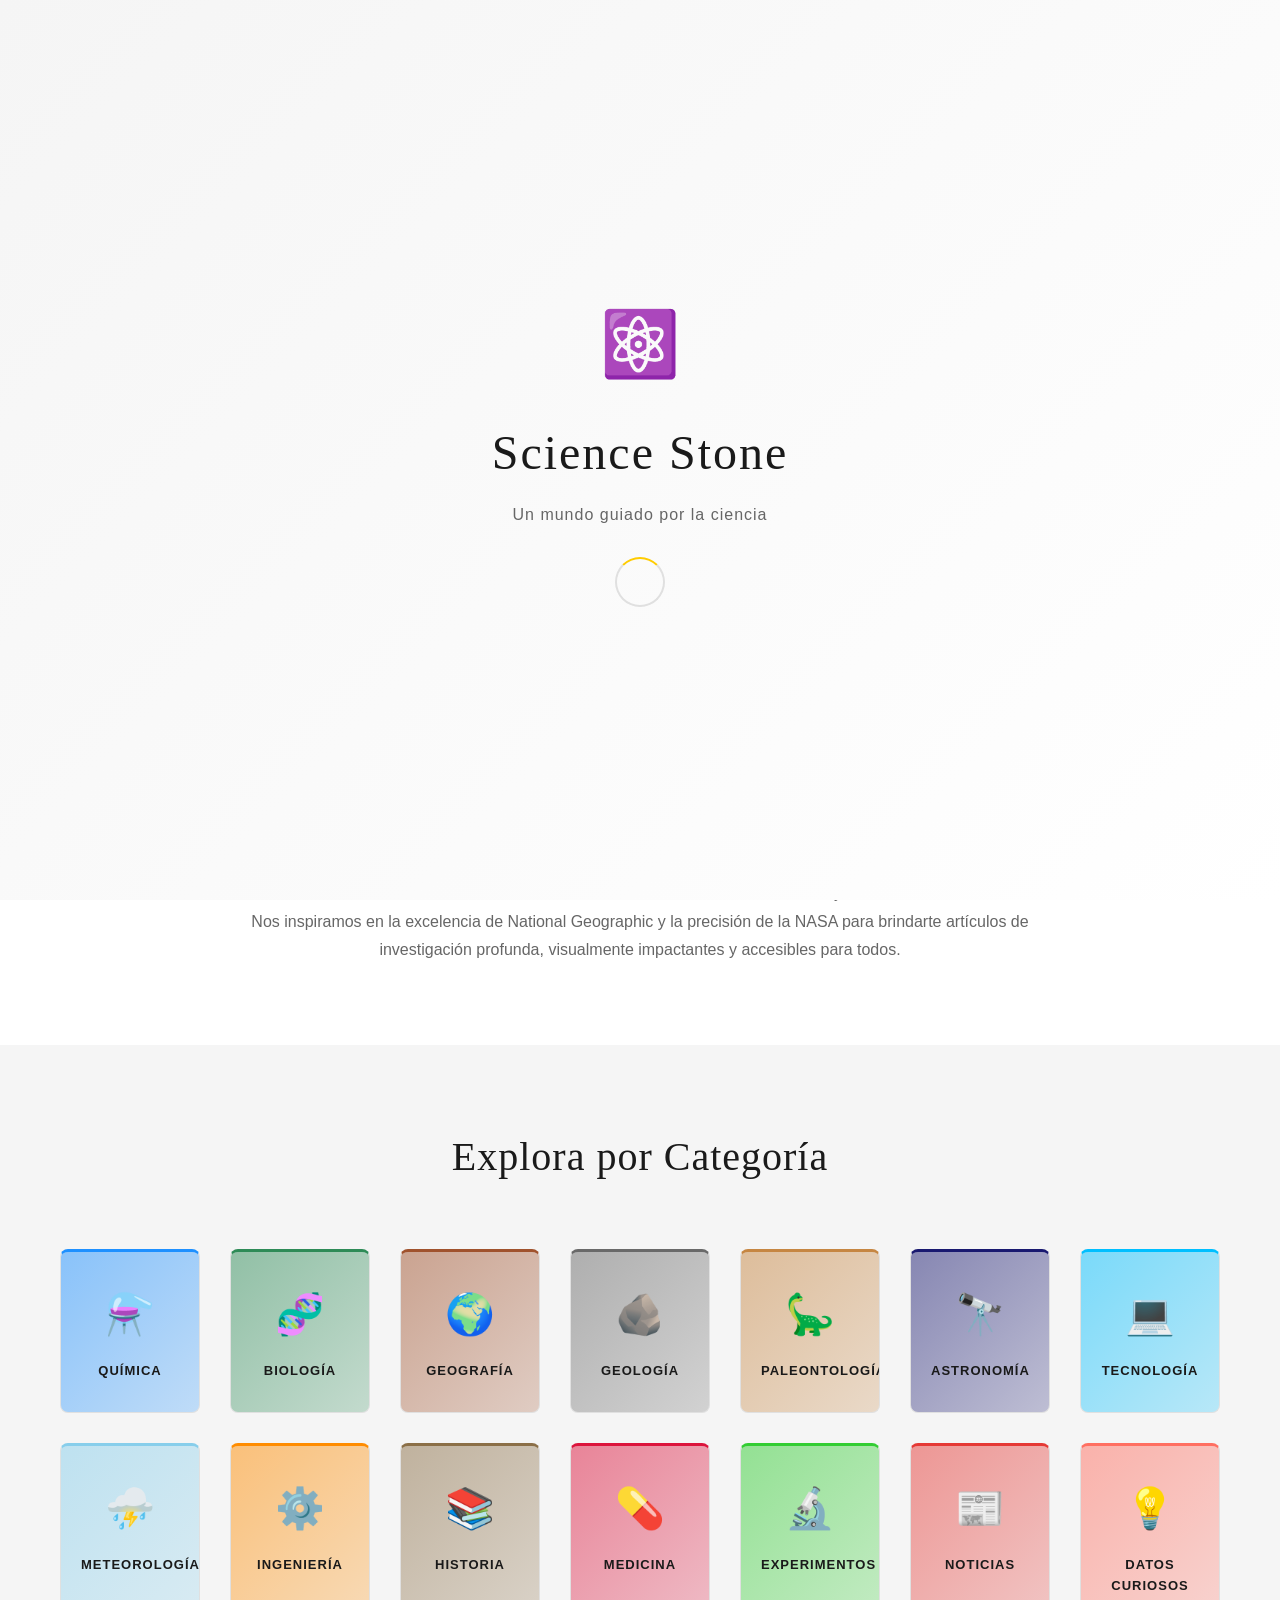
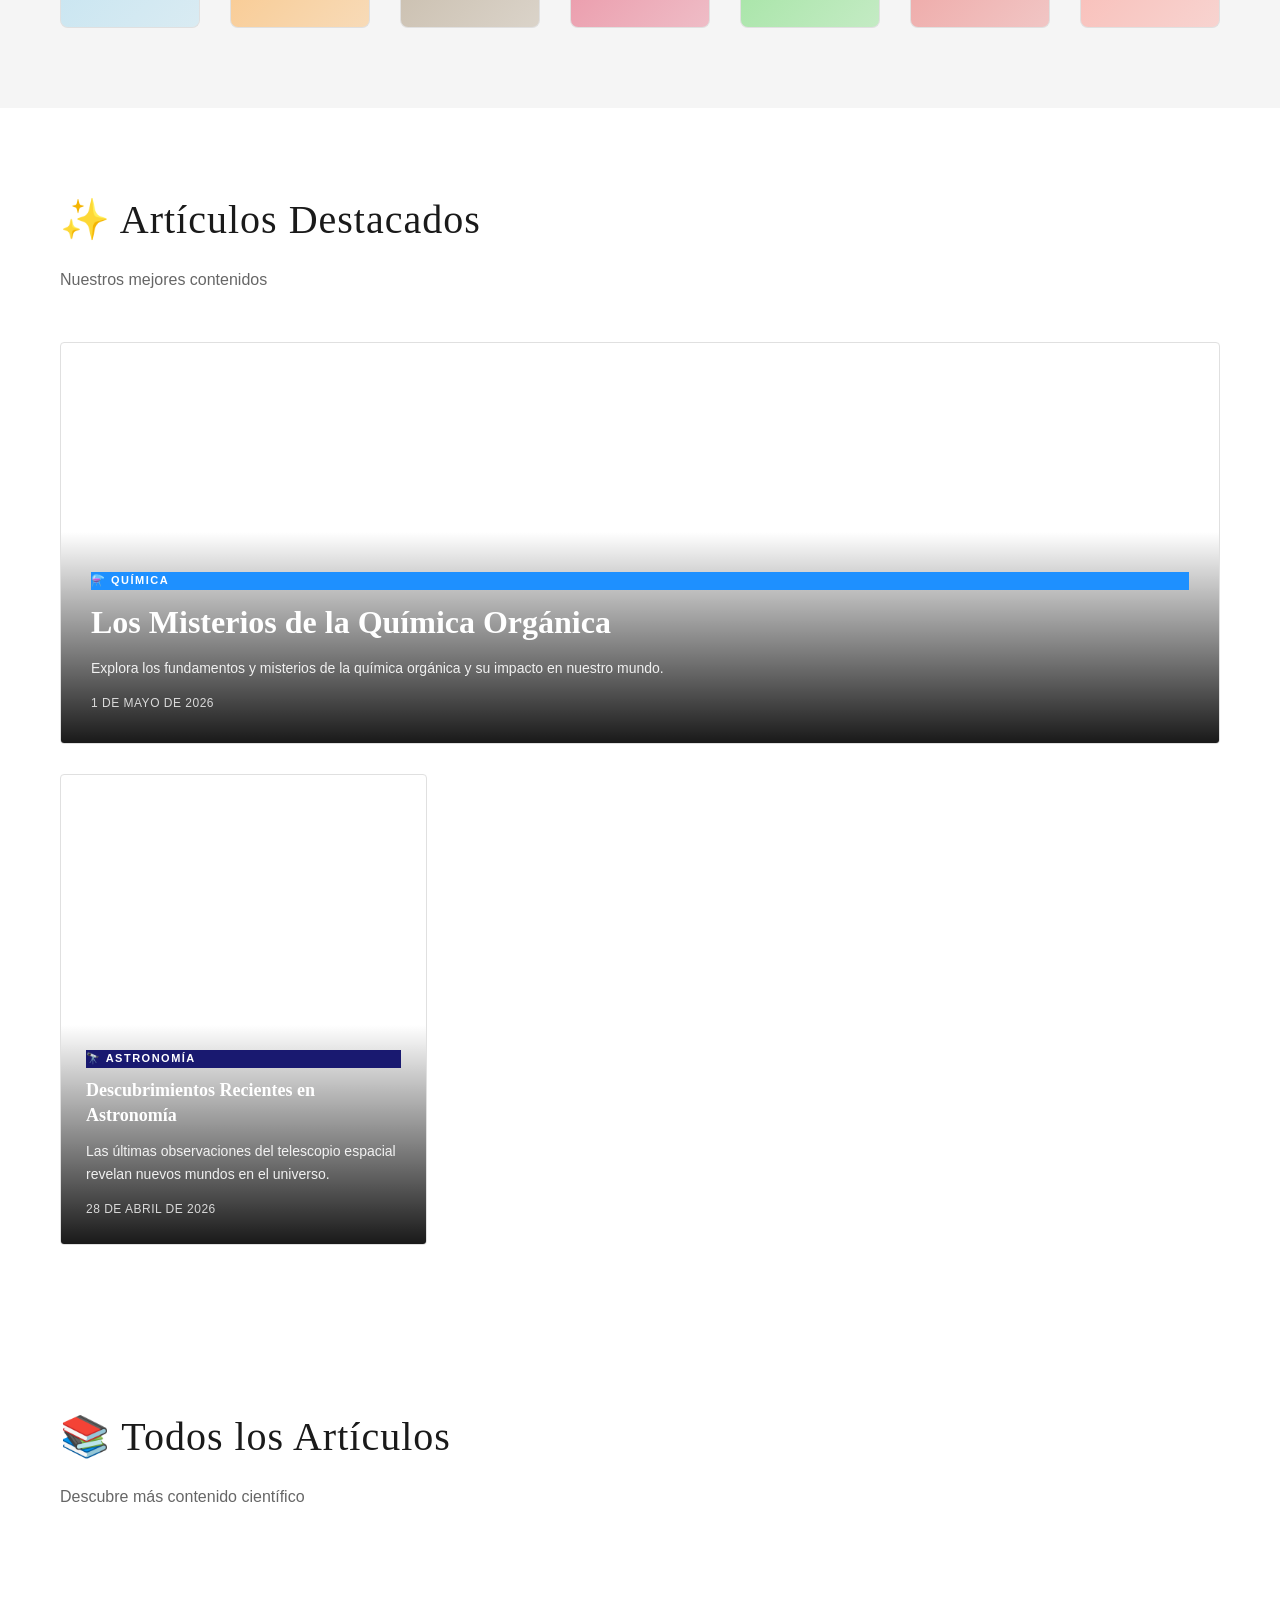
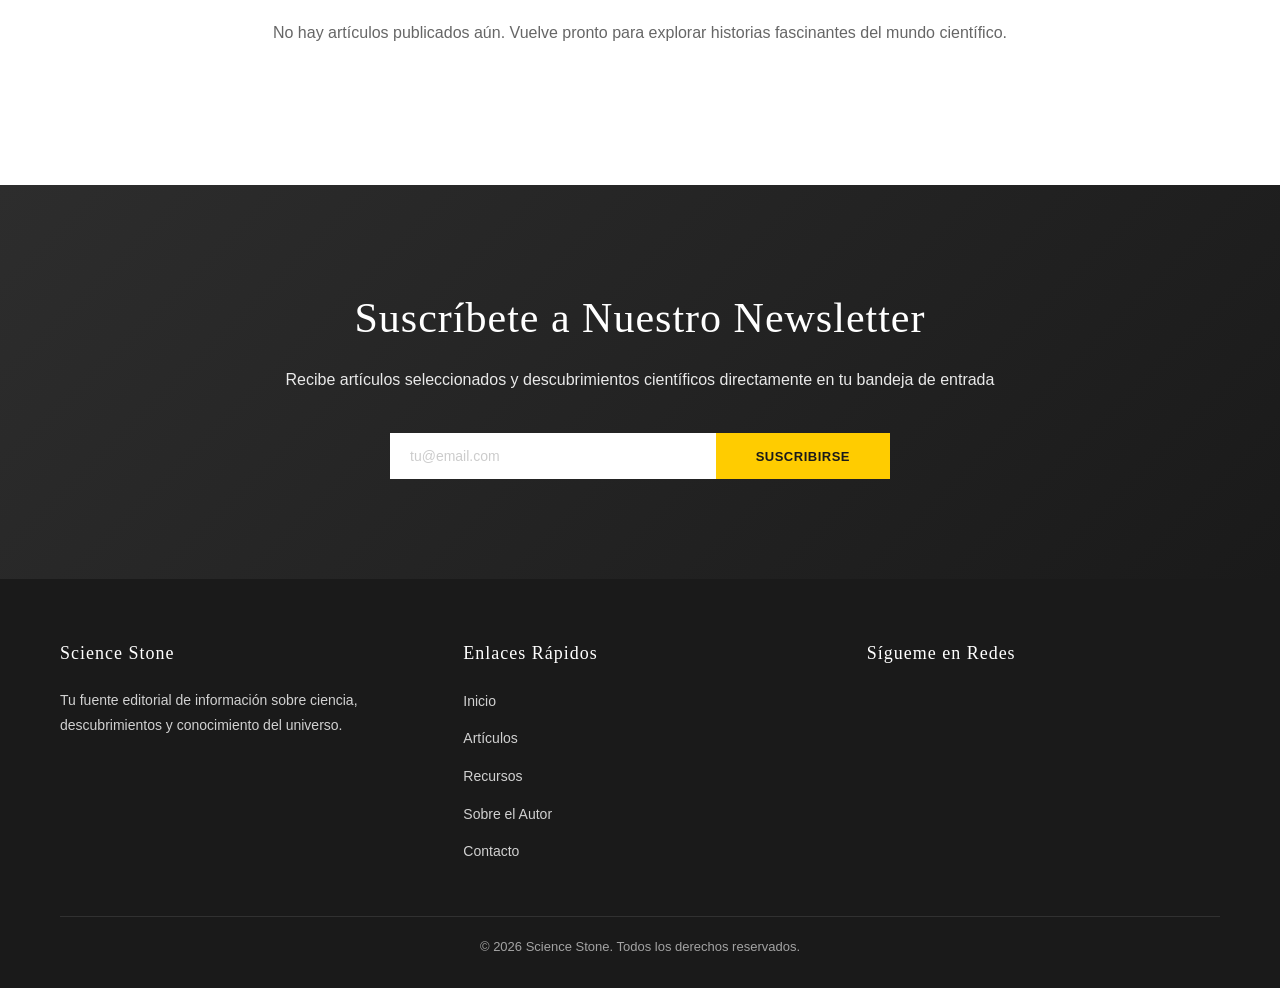
<file: index.html>
<!DOCTYPE html>
<html lang="es">
<head>
    <meta charset="UTF-8">
    <meta name="viewport" content="width=device-width, initial-scale=1.0">
    <title>Science Stone - Blog Editorial de Ciencia</title>
    <link rel="stylesheet" href="styles.css">
    <link rel="stylesheet" href="https://cdnjs.cloudflare.com/ajax/libs/font-awesome/6.4.0/css/all.min.css">
</head>
<body>
    <!-- SPLASH SCREEN -->
    <div id="splashScreen" class="splash-screen">
        <div class="splash-content">
            <div class="splash-logo">⚛️</div>
            <h1>Science Stone</h1>
            <p>Un mundo guiado por la ciencia</p>
            <div class="splash-loader"></div>
        </div>
    </div>

    <!-- HEADER / NAVBAR -->
    <header class="header">
        <div class="navbar">
            <div class="nav-container">
                <a href="index.html" class="logo">
                    <div class="logo-animated">
                        <span class="logo-icon">⚛️</span>
                        <span class="logo-text">Science Stone</span>
                    </div>
                    <p class="tagline">Editorial de Ciencia</p>
                </a>

                <div class="hamburger" id="hamburger">
                    <span></span>
                    <span></span>
                    <span></span>
                </div>

                <nav class="nav-menu" id="navMenu">
                    <a href="index.html" class="nav-link active">Inicio</a>
                    <a href="#articulos" class="nav-link">Artículos</a>
                    <a href="resources.html" class="nav-link">Recursos</a>
                    <a href="author.html" class="nav-link">Sobre el Autor</a>
                    <a href="contact.html" class="nav-link">Contacto</a>
                    <a href="auth.html" class="nav-link admin-btn">
                        <i class="fas fa-cog"></i> Admin
                    </a>
                </nav>

                <div class="search-container">
                    <button class="search-btn" id="searchBtn">
                        <i class="fas fa-search"></i>
                    </button>
                </div>
            </div>

            <div class="search-bar" id="searchBar">
                <input type="text" id="searchInput" placeholder="Buscar artículos por título o categoría...">
                <button class="close-search" id="closeSearch">
                    <i class="fas fa-times"></i>
                </button>
            </div>
        </div>
    </header>

    <!-- HERO SECTION -->
    <section class="hero" id="heroSection">
        <div class="hero-content">
            <h1>Bienvenido a Science Stone</h1>
            <p>Un mundo guiado por la ciencia</p>
            <a href="#articulos" class="btn btn-primary">Explorar Artículos</a>
        </div>
    </section>

    <!-- SECCIÓN "QUÉ ES" -->
    <section class="what-is-section">
        <div class="what-is-content">
            <h2>¿Qué es Science Stone?</h2>
            <p id="introductionText">
                Science Stone es tu fuente de información editorial sobre ciencia, descubrimientos y conocimiento del universo. 
                Nos inspiramos en la excelencia de National Geographic y la precisión de la NASA para brindarte artículos de 
                investigación profunda, visualmente impactantes y accesibles para todos.
            </p>
            <button class="btn btn-primary edit-intro-btn" id="editIntroBtn" style="display:none;">
                <i class="fas fa-edit"></i> Editar Introducción
            </button>
        </div>
    </section>

    <!-- SECCIÓN CATEGORÍAS -->
    <section class="categories-section">
        <div class="container">
            <h2>Explora por Categoría</h2>
            <div class="categories-grid" id="categoriesGrid">
                <!-- Se llena dinámicamente -->
            </div>
        </div>
    </section>

    <!-- SECCIÓN ARTÍCULOS DESTACADOS -->
    <section class="articles-section" id="articulos">
        <div class="container">
            <h2>✨ Artículos Destacados</h2>
            <p>Nuestros mejores contenidos</p>
            <div class="articles-grid featured" id="featuredGrid">
                <!-- Se llena con JavaScript -->
            </div>
            <div id="noFeaturedArticles" class="no-articles" style="display:none;">
                <p>No hay artículos destacados aún.</p>
            </div>
        </div>
    </section>

    <!-- SECCIÓN ARTÍCULOS GENERALES -->
    <section class="articles-section general-articles">
        <div class="container">
            <h2>📚 Todos los Artículos</h2>
            <p>Descubre más contenido científico</p>
            <div class="articles-grid general" id="articlesGrid">
                <!-- Se llena con JavaScript -->
            </div>
            <div id="noArticles" class="no-articles" style="display:none;">
                <p>No hay artículos publicados aún. Vuelve pronto para explorar historias fascinantes del mundo científico.</p>
            </div>
        </div>
    </section>

    <!-- NEWSLETTER PREMIUM -->
    <section class="newsletter-section">
        <div class="container">
            <div class="newsletter-content">
                <h2>Suscríbete a Nuestro Newsletter</h2>
                <p>Recibe artículos seleccionados y descubrimientos científicos directamente en tu bandeja de entrada</p>
                <div class="newsletter-form">
                    <input type="email" id="newsletterEmail" placeholder="tu@email.com" required>
                    <button class="btn btn-primary" id="subscribeBtn">SUSCRIBIRSE</button>
                </div>
                <div id="subscriptionMessage" style="display:none; margin-top: 20px;"></div>
            </div>
        </div>
    </section>

    <!-- FOOTER -->
    <footer class="footer">
        <div class="container">
            <div class="footer-content">
                <div class="footer-section">
                    <h4>Science Stone</h4>
                    <p>Tu fuente editorial de información sobre ciencia, descubrimientos y conocimiento del universo.</p>
                </div>
                <div class="footer-section">
                    <h4>Enlaces Rápidos</h4>
                    <ul>
                        <li><a href="index.html">Inicio</a></li>
                        <li><a href="#articulos">Artículos</a></li>
                        <li><a href="resources.html">Recursos</a></li>
                        <li><a href="author.html">Sobre el Autor</a></li>
                        <li><a href="contact.html">Contacto</a></li>
                    </ul>
                </div>
                <div class="footer-section">
                    <h4>Sígueme en Redes</h4>
                    <div class="social-links" id="footerSocial">
                        <!-- Se llena dinámicamente -->
                    </div>
                </div>
            </div>
            <div class="footer-bottom">
                <p>&copy; 2026 Science Stone. Todos los derechos reservados.</p>
            </div>
        </div>
    </footer>

    <script src="script.js"></script>
</body>
</html>
</file>
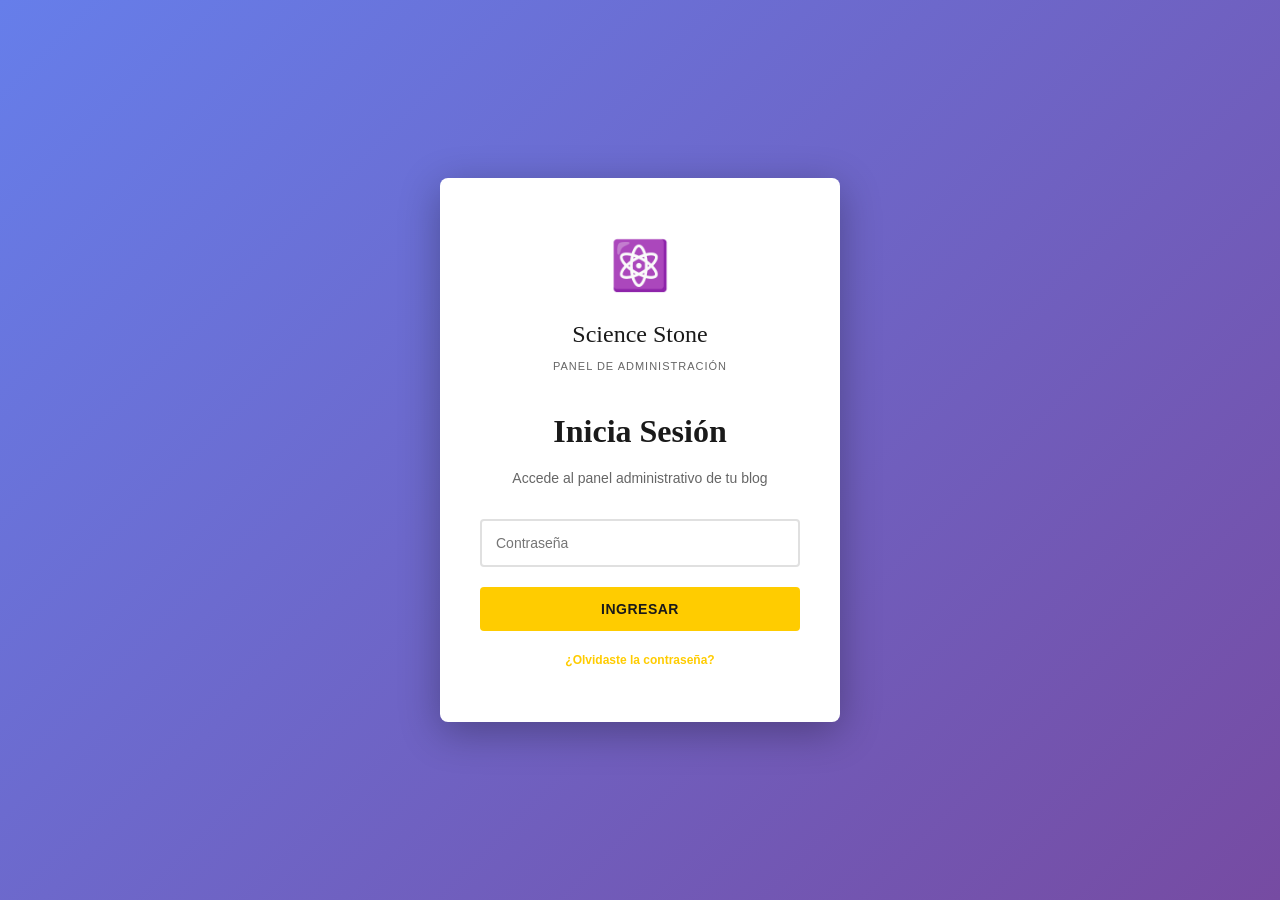
<file: admin.html>
<!DOCTYPE html>
<html lang="es">
<head>
    <meta charset="UTF-8">
    <meta name="viewport" content="width=device-width, initial-scale=1.0">
    <title>Panel Administrativo - Science Stone</title>
    <link rel="stylesheet" href="styles.css">
    <link rel="stylesheet" href="https://cdnjs.cloudflare.com/ajax/libs/font-awesome/6.4.0/css/all.min.css">
    <style>
        .admin-tabs { display: flex; gap: 0; margin-bottom: 30px; border-bottom: 2px solid var(--border-light); overflow-x: auto; }
        .admin-tab-btn { padding: 15px 30px; background: none; border: none; cursor: pointer; font-weight: 600; color: var(--text-light); text-transform: uppercase; font-size: 13px; letter-spacing: 0.5px; position: relative; transition: all 0.3s ease; white-space: nowrap; }
        .admin-tab-btn.active { color: var(--primary-yellow); }
        .admin-tab-btn.active::after { content: ''; position: absolute; bottom: -2px; left: 0; right: 0; height: 2px; background: var(--primary-yellow); }
        .admin-tab-content { display: none; }
        .admin-tab-content.active { display: block; }
        .editor-toolbar { display: flex; gap: 3px; padding: 12px; background: var(--bg-light); border: 1px solid var(--border-light); border-radius: 4px 4px 0 0; flex-wrap: wrap; }
        .editor-btn { background: white; border: 1px solid var(--border-light); padding: 8px 12px; cursor: pointer; border-radius: 4px; font-size: 13px; transition: all 0.2s ease; min-width: 36px; }
        .editor-btn:hover { background: var(--primary-yellow); color: var(--text-dark); border-color: var(--primary-yellow); }
        .separator { width: 1px; background: var(--border-light); margin: 0 5px; }
        .quill-editor { background: white; border: 1px solid var(--border-light); border-radius: 0 0 4px 4px; min-height: 400px; padding: 15px; font-size: 16px; line-height: 1.6; outline: none; }
        .quill-editor:focus { border-color: var(--primary-yellow); box-shadow: 0 0 0 3px rgba(255, 204, 0, 0.1); }
        .quill-editor img, .quill-editor video, .quill-editor audio, .quill-editor table { max-width: 100%; margin: 10px 0; cursor: move; border-radius: 4px; }
        .color-palette { display: grid; grid-template-columns: repeat(auto-fit, minmax(40px, 1fr)); gap: 8px; max-width: 400px; margin: 10px 0; padding: 15px; background: var(--bg-light); border-radius: 4px; }
        .color-option { width: 40px; height: 40px; border: 2px solid transparent; border-radius: 4px; cursor: pointer; transition: all 0.2s ease; }
        .color-option:hover { border-color: var(--text-dark); transform: scale(1.1); }
        .font-selector, .font-size-selector { padding: 8px 12px; border: 1px solid var(--border-light); border-radius: 4px; background: white; cursor: pointer; font-size: 13px; }
        .preview-modal { position: fixed; top: 0; left: 0; right: 0; bottom: 0; background: rgba(0,0,0,0.5); display: none; align-items: center; justify-content: center; z-index: 2000; }
        .preview-modal.active { display: flex; }
        .preview-modal-content { background: white; padding: 40px; border-radius: 8px; max-width: 900px; width: 90%; max-height: 90vh; overflow-y: auto; }
        .stats-grid { display: grid; grid-template-columns: repeat(auto-fit, minmax(200px, 1fr)); gap: 20px; margin-bottom: 30px; }
        .stat-card { background: var(--bg-light); padding: 20px; border-radius: 8px; border-left: 4px solid var(--primary-yellow); }
        .stat-card h3 { font-size: 12px; text-transform: uppercase; color: var(--text-light); margin-bottom: 10px; }
        .stat-card p { font-size: 28px; font-weight: 700; color: var(--text-dark); margin: 0; }
        .comments-container { display: grid; grid-template-columns: 1fr 1fr; gap: 30px; }
        .comments-box { background: var(--bg-light); padding: 20px; border-radius: 8px; }
        .comment-item { background: white; padding: 15px; border-radius: 4px; margin-bottom: 10px; border-left: 3px solid var(--primary-yellow); }
    </style>
</head>
<body>
    <header class="header">
        <div class="navbar">
            <div class="nav-container">
                <a href="index.html" class="logo">
                    <div class="logo-animated">
                        <span class="logo-icon">⚛️</span>
                        <span class="logo-text">Science Stone</span>
                    </div>
                    <p class="tagline">Editorial de Ciencia</p>
                </a>
                <div class="search-container">
                    <button class="search-btn" onclick="logout()" title="Cerrar sesión">
                        <i class="fas fa-sign-out-alt"></i>
                    </button>
                </div>
            </div>
        </div>
    </header>

    <main class="admin-container">
        <div class="container">
            <h1 style="font-family: var(--font-serif); font-size: 36px; margin-bottom: 30px; font-weight: 400;">Panel Administrativo</h1>

            <div class="admin-tabs">
                <button class="admin-tab-btn active" onclick="switchTab('articles')"><i class="fas fa-newspaper"></i> Artículos</button>
                <button class="admin-tab-btn" onclick="switchTab('resources')"><i class="fas fa-book"></i> Recursos</button>
                <button class="admin-tab-btn" onclick="switchTab('authors')"><i class="fas fa-users"></i> Autores</button>
                <button class="admin-tab-btn" onclick="switchTab('contact')"><i class="fas fa-envelope"></i> Contacto</button>
                <button class="admin-tab-btn" onclick="switchTab('hero')"><i class="fas fa-image"></i> Secciones</button>
                <button class="admin-tab-btn" onclick="switchTab('stats')"><i class="fas fa-chart-bar"></i> Estadísticas</button>
                <button class="admin-tab-btn" onclick="switchTab('comments')"><i class="fas fa-comments"></i> Comentarios</button>
            </div>

            <!-- TAB ARTÍCULOS -->
            <div id="tab-articles" class="admin-tab-content active">
                <section class="admin-form-section">
                    <h2><i class="fas fa-pencil-alt"></i> Nuevo Artículo</h2>
                    <form id="articleForm">
                        <div class="form-group">
                            <label for="title">Título del Artículo *</label>
                            <input type="text" id="title" placeholder="Título" required>
                        </div>
                        <div class="form-group">
                            <label for="excerpt">Resumen *</label>
                            <textarea id="excerpt" rows="2" placeholder="Breve resumen" required></textarea>
                        </div>
                        <div class="form-group">
                            <label for="articleAuthor">Autor *</label>
                            <select id="articleAuthor" required>
                                <option value="">Selecciona un autor</option>
                            </select>
                        </div>
                        <div class="form-group">
                            <label>Categorías (Selecciona múltiples) *</label>
                            <div id="categoriesCheckboxes" style="display: grid; grid-template-columns: repeat(auto-fill, minmax(150px, 1fr)); gap: 15px;"></div>
                        </div>
                        <div class="form-group">
                            <label>Imagen Principal</label>
                            <input type="url" id="imageUrl" placeholder="URL de imagen" style="margin-bottom: 10px;">
                            <input type="file" id="imageFile" accept="image/*">
                        </div>
                        <div class="form-group">
                            <label for="imageCredit">Crédito de Imagen</label>
                            <input type="text" id="imageCredit" placeholder="Autor/Fuente">
                        </div>
                        <div class="form-group">
                            <label>Tamaño de Visualización *</label>
                            <select id="articleFormat" required>
                                <option value="small">Pequeño (Lista)</option>
                                <option value="standard" selected>Estándar</option>
                                <option value="large">Grande (Hero)</option>
                            </select>
                        </div>
                        <div class="form-group">
                            <label>Contenido *</label>
                            <div class="editor-toolbar">
                                <button type="button" class="editor-btn" onclick="alignText('left')" title="Alinear a izquierda"><i class="fas fa-align-left"></i></button>
                                <button type="button" class="editor-btn" onclick="alignText('center')" title="Centrar"><i class="fas fa-align-center"></i></button>
                                <button type="button" class="editor-btn" onclick="alignText('right')" title="Alinear a derecha"><i class="fas fa-align-right"></i></button>
                                <button type="button" class="editor-btn" onclick="alignText('justify')" title="Justificar"><i class="fas fa-align-justify"></i></button>
                                <div class="separator"></div>
                                
                                <button type="button" class="editor-btn" onclick="insertFormat('bold')" title="Negrita"><i class="fas fa-bold"></i></button>
                                <button type="button" class="editor-btn" onclick="insertFormat('italic')" title="Cursiva"><i class="fas fa-italic"></i></button>
                                <button type="button" class="editor-btn" onclick="insertFormat('underline')" title="Subrayado"><i class="fas fa-underline"></i></button>
                                <button type="button" class="editor-btn" onclick="insertFormat('strikeThrough')" title="Tachado"><i class="fas fa-strikethrough"></i></button>
                                <button type="button" class="editor-btn" onclick="insertFormat('subscript')" title="Subíndice"><i class="fas fa-subscript"></i></button>
                                <button type="button" class="editor-btn" onclick="insertFormat('superscript')" title="Superíndice"><i class="fas fa-superscript"></i></button>
                                <div class="separator"></div>
                                
                                <select class="font-size-selector" id="fontSizeSelect" onchange="changeFontSize(this.value)">
                                    <option value="">Tamaño</option>
                                    <option value="1">10px</option>
                                    <option value="2">13px</option>
                                    <option value="3">16px</option>
                                    <option value="4">18px</option>
                                    <option value="5">24px</option>
                                    <option value="6">32px</option>
                                    <option value="7">48px</option>
                                </select>
                                <select class="font-selector" id="fontSelect" onchange="changeFontFamily(this.value)">
                                    <option value="">Fuente</option>
                                    <option value="Arial">Arial</option>
                                    <option value="Georgia">Georgia</option>
                                    <option value="Times New Roman">Times New Roman</option>
                                    <option value="Courier New">Courier New</option>
                                </select>
                                <button type="button" class="editor-btn" onclick="openColorPalette()" title="Color de texto"><i class="fas fa-palette"></i></button>
                                <div class="separator"></div>

                                <button type="button" class="editor-btn" onclick="setLineHeight('1')" title="Interlineado 1.0">L1.0</button>
                                <button type="button" class="editor-btn" onclick="setLineHeight('1.5')" title="Interlineado 1.5">L1.5</button>
                                <button type="button" class="editor-btn" onclick="setLineHeight('2')" title="Interlineado 2.0">L2.0</button>
                                <div class="separator"></div>

                                <button type="button" class="editor-btn" onclick="indent()" title="Aumentar sangría"><i class="fas fa-indent"></i></button>
                                <button type="button" class="editor-btn" onclick="outdent()" title="Disminuir sangría"><i class="fas fa-outdent"></i></button>
                                <div class="separator"></div>
                                
                                <button type="button" class="editor-btn" onclick="insertFormat('insertUnorderedList')" title="Lista sin orden"><i class="fas fa-list-ul"></i></button>
                                <button type="button" class="editor-btn" onclick="insertFormat('insertOrderedList')" title="Lista numerada"><i class="fas fa-list-ol"></i></button>
                                <button type="button" class="editor-btn" onclick="insertTable()" title="Tabla"><i class="fas fa-table"></i></button>
                                <button type="button" class="editor-btn" onclick="insertTextBox()" title="Cuadro de texto"><i class="fas fa-square"></i></button>
                                <div class="separator"></div>
                                
                                <button type="button" class="editor-btn" onclick="openHighlightPalette()" title="Resaltado"><i class="fas fa-highlighter"></i></button>
                                <div class="separator"></div>
                                
                                <button type="button" class="editor-btn" onclick="insertLink()" title="Enlace"><i class="fas fa-link"></i></button>
                                <button type="button" class="editor-btn" onclick="insertImageDialog()" title="Imagen"><i class="fas fa-image"></i></button>
                                <button type="button" class="editor-btn" onclick="insertVideoDialog()" title="Video"><i class="fas fa-video"></i></button>
                                <button type="button" class="editor-btn" onclick="insertAudioDialog()" title="Audio"><i class="fas fa-music"></i></button>
                            </div>
                            
                            <div id="colorPalette" style="display:none;">
                                <label style="display: block; margin-bottom: 10px; font-weight: 600;">Color de Texto:</label>
                                <div class="color-palette">
                                    <div class="color-option" onclick="applyColor('#000000')" style="background: #000000;" title="Negro"></div>
                                    <div class="color-option" onclick="applyColor('#FFFFFF')" style="background: #FFFFFF; border: 1px solid #ccc;" title="Blanco"></div>
                                    <div class="color-option" onclick="applyColor('#333333')" style="background: #333333;" title="Gris oscuro"></div>
                                    <div class="color-option" onclick="applyColor('#DC143C')" style="background: #DC143C;" title="Rojo"></div>
                                    <div class="color-option" onclick="applyColor('#FF8C00')" style="background: #FF8C00;" title="Naranja"></div>
                                    <div class="color-option" onclick="applyColor('#32CD32')" style="background: #32CD32;" title="Verde lima"></div>
                                    <div class="color-option" onclick="applyColor('#2E8B57')" style="background: #2E8B57;" title="Verde"></div>
                                    <div class="color-option" onclick="applyColor("#1E90FF")" style="background: #1E90FF;" title="Azul"></div>
                                    <div class="color-option" onclick="applyColor('#9932CC')" style="background: #9932CC;" title="Púrpura"></div>
                                </div>
                            </div>

                            <div id="highlightPalette" style="display:none;">
                                <label style="display: block; margin-bottom: 10px; font-weight: 600;">Color de Resaltado:</label>
                                <div class="color-palette">
                                    <div class="color-option" onclick="applyHighlight('#FFFF00')" style="background: #FFFF00;" title="Amarillo"></div>
                                    <div class="color-option" onclick="applyHighlight('#00FF00')" style="background: #00FF00;" title="Verde"></div>
                                    <div class="color-option" onclick="applyHighlight('#FF0000')" style="background: #FF0000;" title="Rojo"></div>
                                    <div class="color-option" onclick="applyHighlight('#00FFFF')" style="background: #00FFFF;" title="Cian"></div>
                                    <div class="color-option" onclick="applyHighlight('#FF00FF')" style="background: #FF00FF;" title="Magenta"></div>
                                    <div class="color-option" onclick="applyHighlight('#FFB6C1')" style="background: #FFB6C1;" title="Rosa"></div>
                                </div>
                            </div>
                            
                            <div id="contentEditor" contenteditable="true" class="quill-editor" style="min-height: 400px;"></div>
                        </div>

                        <div class="form-group">
                            <label for="tags">Tags (separados por coma)</label>
                            <input type="text" id="tags" placeholder="ciencia, educación...">
                        </div>
                        <div class="form-group">
                            <label for="sources">Fuentes (separadas por coma)</label>
                            <input type="text" id="sources" placeholder="Wikipedia, Khan Academy...">
                        </div>
                        <div class="form-group">
                            <label>Artículos Relacionados</label>
                            <button type="button" class="btn btn-secondary" onclick="selectRelatedArticles()">
                                <i class="fas fa-link"></i> Seleccionar Artículos
                            </button>
                            <input type="hidden" id="relatedArticles" value="[]">
                            <div id="relatedArticlesList" style="margin-top: 10px; font-size: 12px;"></div>
                        </div>
                        <div class="form-group">
                            <label><input type="checkbox" id="featured"> Marcar como destacado</label>
                        </div>
                        <div class="form-actions">
                            <button type="button" class="btn btn-secondary" onclick="previewArticle()"><i class="fas fa-eye"></i> Vista Previa</button>
                            <button type="submit" class="btn btn-primary btn-large"><i class="fas fa-save"></i> Publicar Artículo</button>
                            <button type="button" id="cancelArticleBtn" class="btn btn-secondary btn-large" onclick="resetArticleForm()" style="display:none;"><i class="fas fa-times"></i> Cancelar</button>
                        </div>
                    </form>
                </section>
                <section class="admin-articles-section">
                    <h2><i class="fas fa-list"></i> Artículos Publicados</h2>
                    <div id="articlesList"></div>
                </section>
            </div>

            <!-- TAB RECURSOS -->
            <div id="tab-resources" class="admin-tab-content">
                <section class="admin-form-section">
                    <h2><i class="fas fa-plus"></i> Nuevo Recurso</h2>
                    <form id="resourceForm">
                        <div class="form-group">
                            <label for="resTitle">Título *</label>
                            <input type="text" id="resTitle" required>
                        </div>
                        <div class="form-group">
                            <label for="resType">Tipo *</label>
                            <select id="resType" required>
                                <option value="pdf">PDF</option>
                                <option value="video">Video</option>
                                <option value="audio">Audio</option>
                                <option value="imagen">Imagen</option>
                                <option value="documento">Documento</option>
                            </select>
                        </div>
                        <div class="form-group">
                            <label for="resCategory">Categoría *</label>
                            <select id="resCategory" required></select>
                        </div>
                        <div class="form-group">
                            <label for="resDescription">Descripción</label>
                            <textarea id="resDescription" rows="3"></textarea>
                        </div>
                        <div class="form-group">
                            <label>Archivo del Recurso *</label>
                            <input type="url" id="resUrl" placeholder="URL del recurso" style="margin-bottom: 10px;">
                            <input type="file" id="resFile" style="margin-bottom: 10px;">
                            <div id="resPreview" style="margin-top: 10px;"></div>
                        </div>
                        <div class="form-group">
                            <label for="resAuthor">Autor/Fuente</label>
                            <input type="text" id="resAuthor">
                        </div>
                        <button type="submit" class="btn btn-primary btn-large"><i class="fas fa-save"></i> Guardar Recurso</button>
                    </form>
                </section>
            </div>

            <!-- TAB AUTORES -->
            <div id="tab-authors" class="admin-tab-content">
                <section class="admin-form-section">
                    <h2><i class="fas fa-user-plus"></i> Gestionar Autores</h2>
                    <form id="authorForm">
                        <div class="form-group">
                            <label for="authorName">Nombre Completo *</label>
                            <input type="text" id="authorName" required>
                        </div>
                        <div class="form-group">
                            <label for="authorTitle">Título Profesional</label>
                            <input type="text" id="authorTitle">
                        </div>
                        <div class="form-group">
                            <label for="authorBio">Biografía</label>
                            <textarea id="authorBio" rows="5"></textarea>
                        </div>
                        <div class="form-group">
                            <label for="authorImage">URL de Foto de Perfil</label>
                            <input type="url" id="authorImage">
                        </div>
                        <div class="form-group">
                            <label for="authorEmail">Email</label>
                            <input type="email" id="authorEmail">
                        </div>
                        <div class="form-group">
                            <label for="authorLocation">Ubicación</label>
                            <input type="text" id="authorLocation">
                        </div>
                        <div class="form-group">
                            <label for="authorWebsite">Sitio Web</label>
                            <input type="url" id="authorWebsite">
                        </div>
                        <button type="submit" class="btn btn-primary btn-large"><i class="fas fa-save"></i> Guardar Autor</button>
                    </form>
                </section>
                <section class="admin-articles-section">
                    <h2><i class="fas fa-list"></i> Autores Registrados</h2>
                    <div id="authorsList"></div>
                </section>
            </div>

            <!-- TAB CONTACTO -->
            <div id="tab-contact" class="admin-tab-content">
                <section class="admin-form-section">
                    <h2><i class="fas fa-envelope-open"></i> Configuración de Contacto</h2>
                    <form id="contactForm">
                        <div class="form-group">
                            <label for="contactEmail">Email Principal *</label>
                            <input type="email" id="contactEmail" value="insight.hub64@gmail.com" required>
                        </div>
                        <div class="form-group">
                            <label for="contactPhone">Número Telefónico</label>
                            <input type="tel" id="contactPhone">
                        </div>
                        <div class="form-group">
                            <label for="contactAddress">Dirección</label>
                            <input type="text" id="contactAddress">
                        </div>
                        <div class="form-group">
                            <label for="contactCity">Ciudad</label>
                            <input type="text" id="contactCity">
                        </div>
                        <div class="form-group">
                            <label for="contactCountry">País</label>
                            <input type="text" id="contactCountry">
                        </div>
                        <button type="submit" class="btn btn-primary btn-large"><i class="fas fa-save"></i> Guardar Contacto</button>
                    </form>
                </section>
            </div>

            <!-- TAB SECCIONES -->
            <div id="tab-hero" class="admin-tab-content">
                <section class="admin-form-section">
                    <h2><i class="fas fa-images"></i> Configurar Secciones</h2>
                    <h3 style="margin-top: 30px; margin-bottom: 20px;">Hero - Página de Inicio</h3>
                    <form id="heroForm">
                        <div class="form-group">
                            <label>Imagen de Fondo</label>
                            <input type="url" id="heroImageUrl" placeholder="URL de imagen">
                            <input type="file" id="heroImageFile" accept="image/*" style="margin-top: 10px;">
                        </div>
                        <div class="form-group">
                            <label>Color de Fondo Degradado</label>
                            <div style="display: grid; grid-template-columns: 1fr 1fr; gap: 10px;">
                                <div>
                                    <label style="font-size: 12px;">Color 1</label>
                                    <input type="color" id="heroColor1" value="#667eea">
                                </div>
                                <div>
                                    <label style="font-size: 12px;">Color 2</label>
                                    <input type="color" id="heroColor2" value="#764ba2">
                                </div>
                            </div>
                        </div>
                        <button type="submit" class="btn btn-primary btn-large"><i class="fas fa-save"></i> Guardar Hero</button>
                    </form>
                    <hr style="margin: 40px 0; border: none; border-top: 1px solid var(--border-light);">
                    <h3 style="margin-bottom: 20px;">Introducción</h3>
                    <form id="introForm">
                        <div class="form-group">
                            <label for="introContent">Contenido</label>
                            <textarea id="introContent" rows="4"></textarea>
                        </div>
                        <div class="form-group">
                            <label for="introFont">Tipo de Letra</label>
                            <select id="introFont">
                                <option value="Arial">Arial</option>
                                <option value="Georgia">Georgia</option>
                                <option value="Times New Roman">Times New Roman</option>
                            </select>
                        </div>
                        <div class="form-group">
                            <label for="introSize">Tamaño de Letra (px)</label>
                            <input type="number" id="introSize" min="10" max="32" value="16">
                        </div>
                        <button type="submit" class="btn btn-primary btn-large"><i class="fas fa-save"></i> Guardar Introducción</button>
                    </form>
                </section>
            </div>

            <!-- TAB ESTADÍSTICAS -->
            <div id="tab-stats" class="admin-tab-content">
                <section class="admin-form-section">
                    <h2><i class="fas fa-chart-bar"></i> Estadísticas del Blog</h2>
                    <div class="stats-grid">
                        <div class="stat-card">
                            <h3>Artículos Publicados</h3>
                            <p id="statsArticles">0</p>
                        </div>
                        <div class="stat-card">
                            <h3>Recursos Disponibles</h3>
                            <p id="statsResources">0</p>
                        </div>
                        <div class="stat-card">
                            <h3>Total de Me Gusta</h3>
                            <p id="statsLikes">0</p>
                        </div>
                        <div class="stat-card">
                            <h3>Total de Comentarios</h3>
                            <p id="statsComments">0</p>
                        </div>
                        <div class="stat-card">
                            <h3>Suscriptores</h3>
                            <p id="statsSubscribers">0</p>
                        </div>
                    </div>
                    <h3 style="margin-top: 40px; margin-bottom: 20px;">Suscriptores al Newsletter</h3>
                    <div id="subscribersList" style="background: var(--bg-light); padding: 20px; border-radius: 8px; max-height: 400px; overflow-y: auto;"></div>
                </section>
            </div>

            <!-- TAB COMENTARIOS -->
            <div id="tab-comments" class="admin-tab-content">
                <section class="admin-form-section">
                    <h2><i class="fas fa-comments"></i> Gestionar Comentarios</h2>
                    <div class="comments-container">
                        <div class="comments-box">
                            <h3><i class="fas fa-comment"></i> Comentarios en Artículos</h3>
                            <div id="articlesCommentsList"></div>
                        </div>
                        <div class="comments-box">
                            <h3><i class="fas fa-envelope"></i> Mensajes de Contacto</h3>
                            <div id="contactMessagesList"></div>
                        </div>
                    </div>
                </section>
            </div>
        </div>
    </main>

    <div id="previewModal" class="preview-modal">
        <div class="preview-modal-content">
            <button class="preview-modal-close" onclick="closePreview()">✕</button>
            <div id="previewContent"></div>
        </div>
    </div>

    <footer class="footer">
        <div class="container">
            <div class="footer-content">
                <div class="footer-section">
                    <h4>Science Stone</h4>
                    <p>Panel administrativo profesional para la gestión de contenido editorial.</p>
                </div>
            </div>
            <div class="footer-bottom">
                <p>&copy; 2026 Science Stone. Panel de Administración.</p>
            </div>
        </div>
    </footer>

    <script src="admin.js"></script>
</body>
</html>
</file>
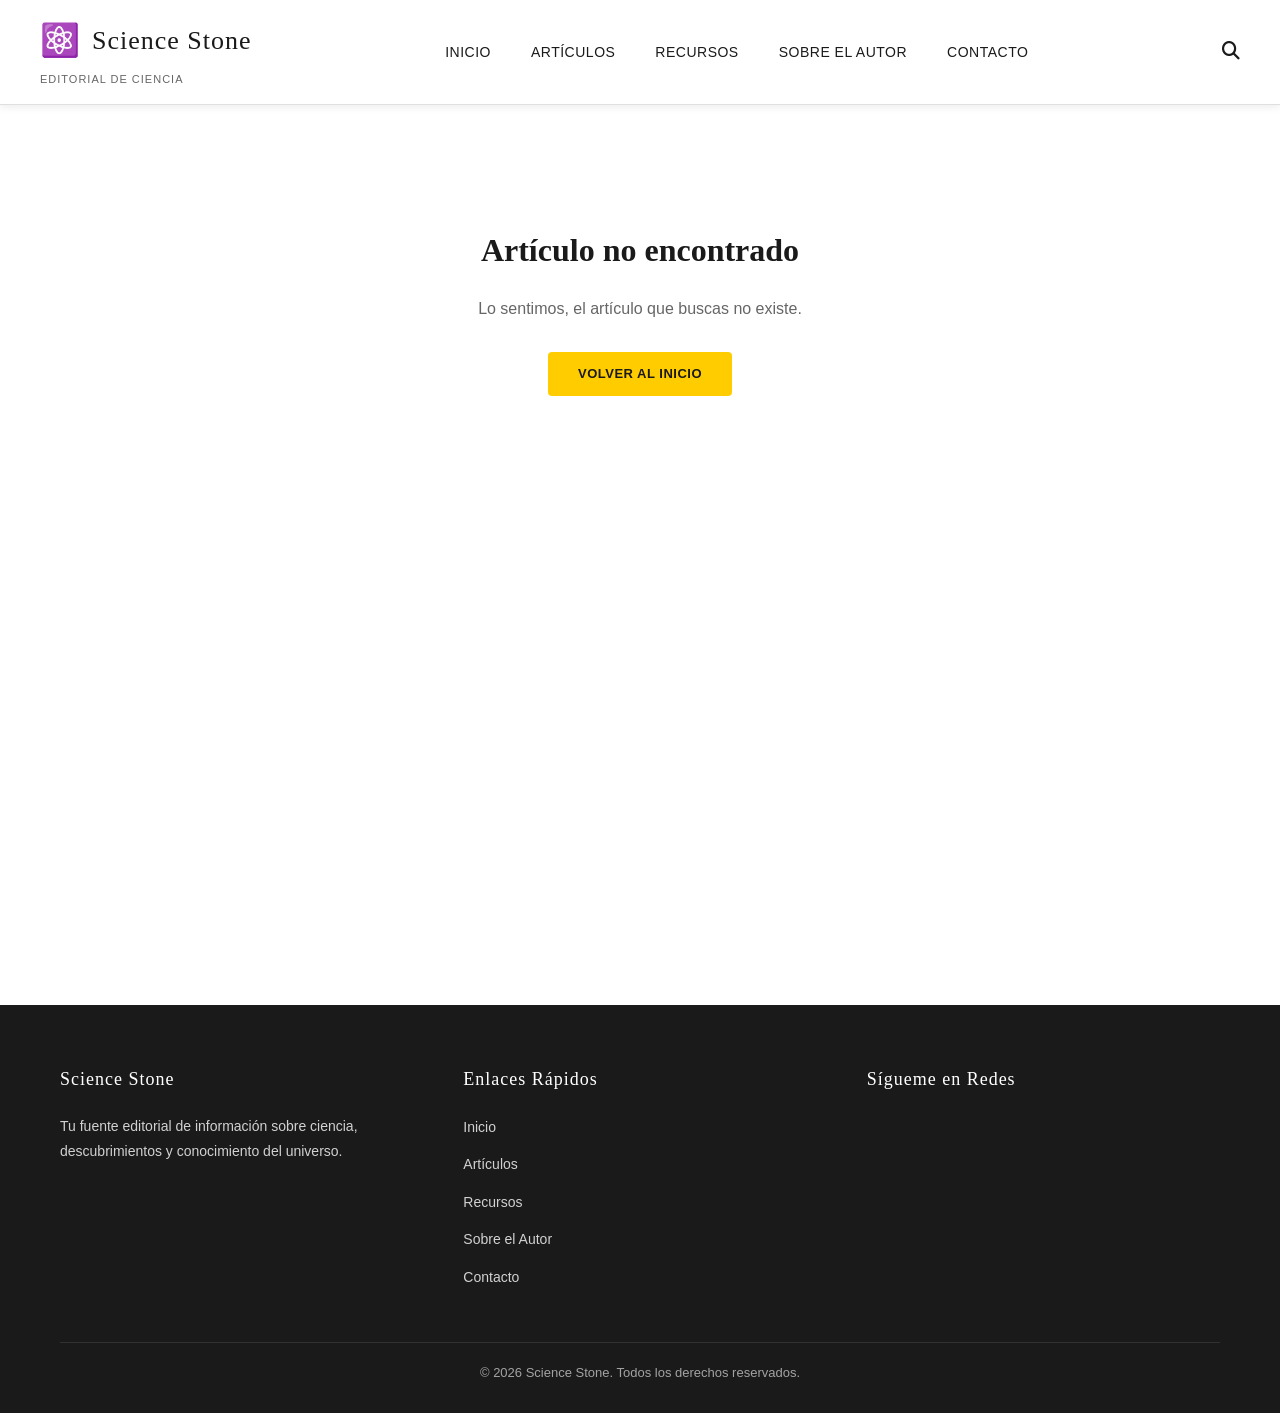
<file: article-view.html>
<!DOCTYPE html>
<html lang="es">
<head>
    <meta charset="UTF-8">
    <meta name="viewport" content="width=device-width, initial-scale=1.0">
    <title>Artículo - Science Stone</title>
    <link rel="stylesheet" href="styles.css">
    <link rel="stylesheet" href="https://cdnjs.cloudflare.com/ajax/libs/font-awesome/6.4.0/css/all.min.css">
</head>
<body>
    <!-- HEADER / NAVBAR -->
    <header class="header">
        <div class="navbar">
            <div class="nav-container">
                <a href="index.html" class="logo">
                    <div class="logo-animated">
                        <span class="logo-icon">⚛️</span>
                        <span class="logo-text">Science Stone</span>
                    </div>
                    <p class="tagline">Editorial de Ciencia</p>
                </a>

                <div class="hamburger" id="hamburger">
                    <span></span>
                    <span></span>
                    <span></span>
                </div>

                <nav class="nav-menu" id="navMenu">
                    <a href="index.html" class="nav-link">Inicio</a>
                    <a href="index.html#articulos" class="nav-link">Artículos</a>
                    <a href="resources.html" class="nav-link">Recursos</a>
                    <a href="author.html" class="nav-link">Sobre el Autor</a>
                    <a href="contact.html" class="nav-link">Contacto</a>
                    <a href="auth.html" class="nav-link admin-btn" style="display:none;">
                        <i class="fas fa-cog"></i> Admin
                    </a>
                </nav>

                <div class="search-container">
                    <button class="search-btn" id="searchBtn">
                        <i class="fas fa-search"></i>
                    </button>
                </div>
            </div>

            <div class="search-bar" id="searchBar">
                <input type="text" id="searchInput" placeholder="Buscar artículos...">
                <button class="close-search" id="closeSearch">
                    <i class="fas fa-times"></i>
                </button>
            </div>
        </div>
    </header>

    <!-- ARTÍCULO -->
    <main class="article-container" id="articleContent">
        <!-- Se llena dinámicamente -->
    </main>

    <!-- FOOTER -->
    <footer class="footer">
        <div class="container">
            <div class="footer-content">
                <div class="footer-section">
                    <h4>Science Stone</h4>
                    <p>Tu fuente editorial de información sobre ciencia, descubrimientos y conocimiento del universo.</p>
                </div>
                <div class="footer-section">
                    <h4>Enlaces Rápidos</h4>
                    <ul>
                        <li><a href="index.html">Inicio</a></li>
                        <li><a href="index.html#articulos">Artículos</a></li>
                        <li><a href="resources.html">Recursos</a></li>
                        <li><a href="author.html">Sobre el Autor</a></li>
                        <li><a href="contact.html">Contacto</a></li>
                    </ul>
                </div>
                <div class="footer-section">
                    <h4>Sígueme en Redes</h4>
                    <div class="social-links" id="footerSocial">
                        <!-- Se llena dinámicamente -->
                    </div>
                </div>
            </div>
            <div class="footer-bottom">
                <p>&copy; 2026 Science Stone. Todos los derechos reservados.</p>
            </div>
        </div>
    </footer>

    <script src="article-script.js"></script>
</body>
</html>
</file>
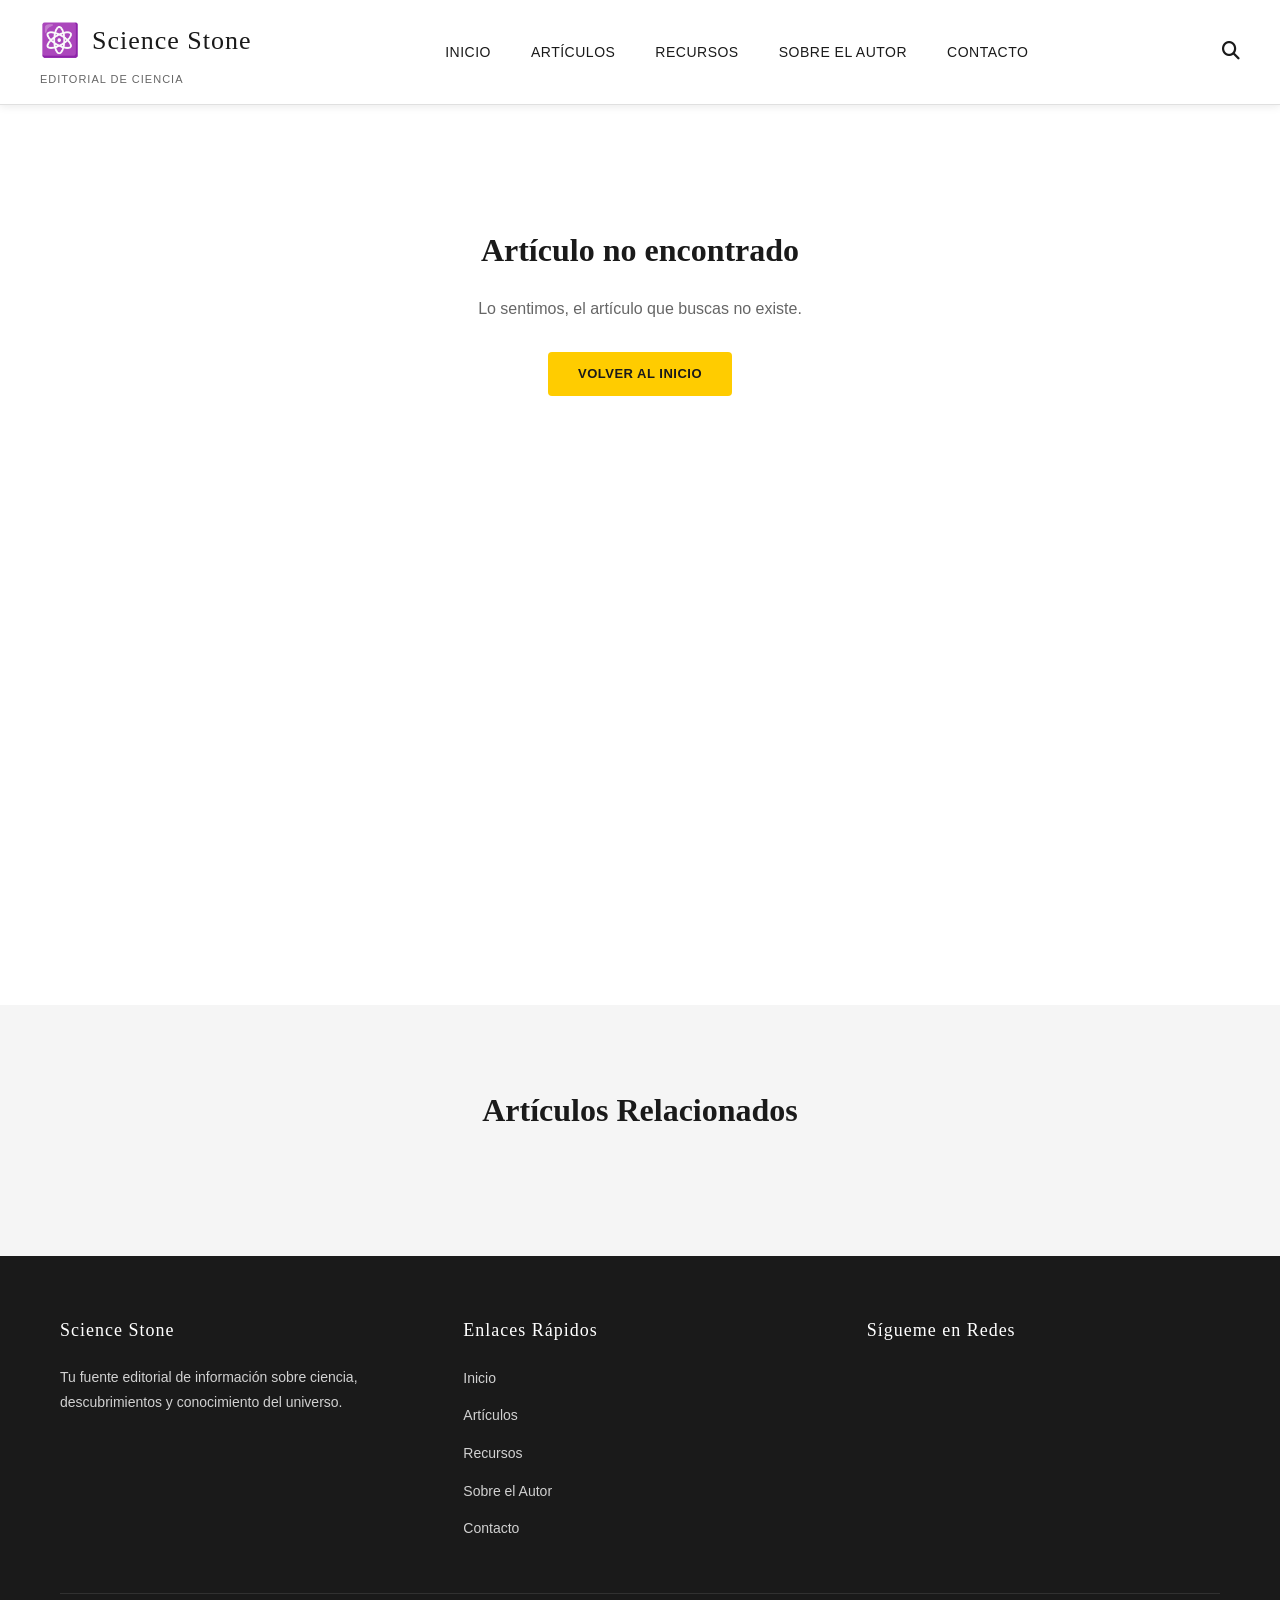
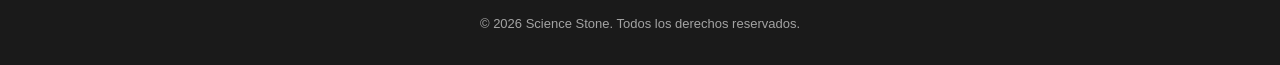
<file: artícle.html>
<!DOCTYPE html>
<html lang="es">
<head>
    <meta charset="UTF-8">
    <meta name="viewport" content="width=device-width, initial-scale=1.0">
    <title>Artículo - Science Stone</title>
    <link rel="stylesheet" href="styles.css">
    <link rel="stylesheet" href="https://cdnjs.cloudflare.com/ajax/libs/font-awesome/6.4.0/css/all.min.css">
</head>
<body>
    <!-- HEADER / NAVBAR -->
    <header class="header">
        <div class="navbar">
            <div class="nav-container">
                <a href="index.html" class="logo">
                    <div class="logo-animated">
                        <span class="logo-icon">⚛️</span>
                        <span class="logo-text">Science Stone</span>
                    </div>
                    <p class="tagline">Editorial de Ciencia</p>
                </a>

                <div class="hamburger" id="hamburger">
                    <span></span>
                    <span></span>
                    <span></span>
                </div>

                <nav class="nav-menu" id="navMenu">
                    <a href="index.html" class="nav-link">Inicio</a>
                    <a href="index.html#articulos" class="nav-link">Artículos</a>
                    <a href="resources.html" class="nav-link">Recursos</a>
                    <a href="author.html" class="nav-link">Sobre el Autor</a>
                    <a href="contact.html" class="nav-link">Contacto</a>
                    <a href="admin.html" class="nav-link admin-btn" id="adminNavBtn" style="display:none;">
                        <i class="fas fa-cog"></i> Admin
                    </a>
                </nav>

                <div class="search-container">
                    <button class="search-btn" id="searchBtn">
                        <i class="fas fa-search"></i>
                    </button>
                </div>
            </div>

            <div class="search-bar" id="searchBar">
                <input type="text" id="searchInput" placeholder="Buscar artículos...">
                <button class="close-search" id="closeSearch">
                    <i class="fas fa-times"></i>
                </button>
            </div>
        </div>
    </header>

    <!-- CONTENIDO DEL ARTÍCULO -->
    <main class="article-container">
        <div class="container">
            <div id="articleContent">
                <!-- Se llena dinámicamente -->
            </div>
        </div>
    </main>

    <!-- ARTÍCULOS RELACIONADOS -->
    <section style="background: var(--bg-light); padding: 80px 40px;">
        <div class="container">
            <h2 style="font-family: var(--font-serif); font-size: 32px; margin-bottom: 40px; text-align: center;">Artículos Relacionados</h2>
            <div class="articles-grid" id="relatedArticles" style="max-width: 100%;">
                <!-- Se llena dinámicamente -->
            </div>
        </div>
    </section>

    <!-- FOOTER -->
    <footer class="footer">
        <div class="container">
            <div class="footer-content">
                <div class="footer-section">
                    <h4>Science Stone</h4>
                    <p>Tu fuente editorial de información sobre ciencia, descubrimientos y conocimiento del universo.</p>
                </div>
                <div class="footer-section">
                    <h4>Enlaces Rápidos</h4>
                    <ul>
                        <li><a href="index.html">Inicio</a></li>
                        <li><a href="index.html#articulos">Artículos</a></li>
                        <li><a href="resources.html">Recursos</a></li>
                        <li><a href="author.html">Sobre el Autor</a></li>
                        <li><a href="contact.html">Contacto</a></li>
                    </ul>
                </div>
                <div class="footer-section">
                    <h4>Sígueme en Redes</h4>
                    <div class="social-links" id="footerSocial">
                        <!-- Se llena dinámicamente -->
                    </div>
                </div>
            </div>
            <div class="footer-bottom">
                <p>&copy; 2026 Science Stone. Todos los derechos reservados.</p>
            </div>
        </div>
    </footer>

    <script src="article-script.js"></script>
</body>
</html>
</file>
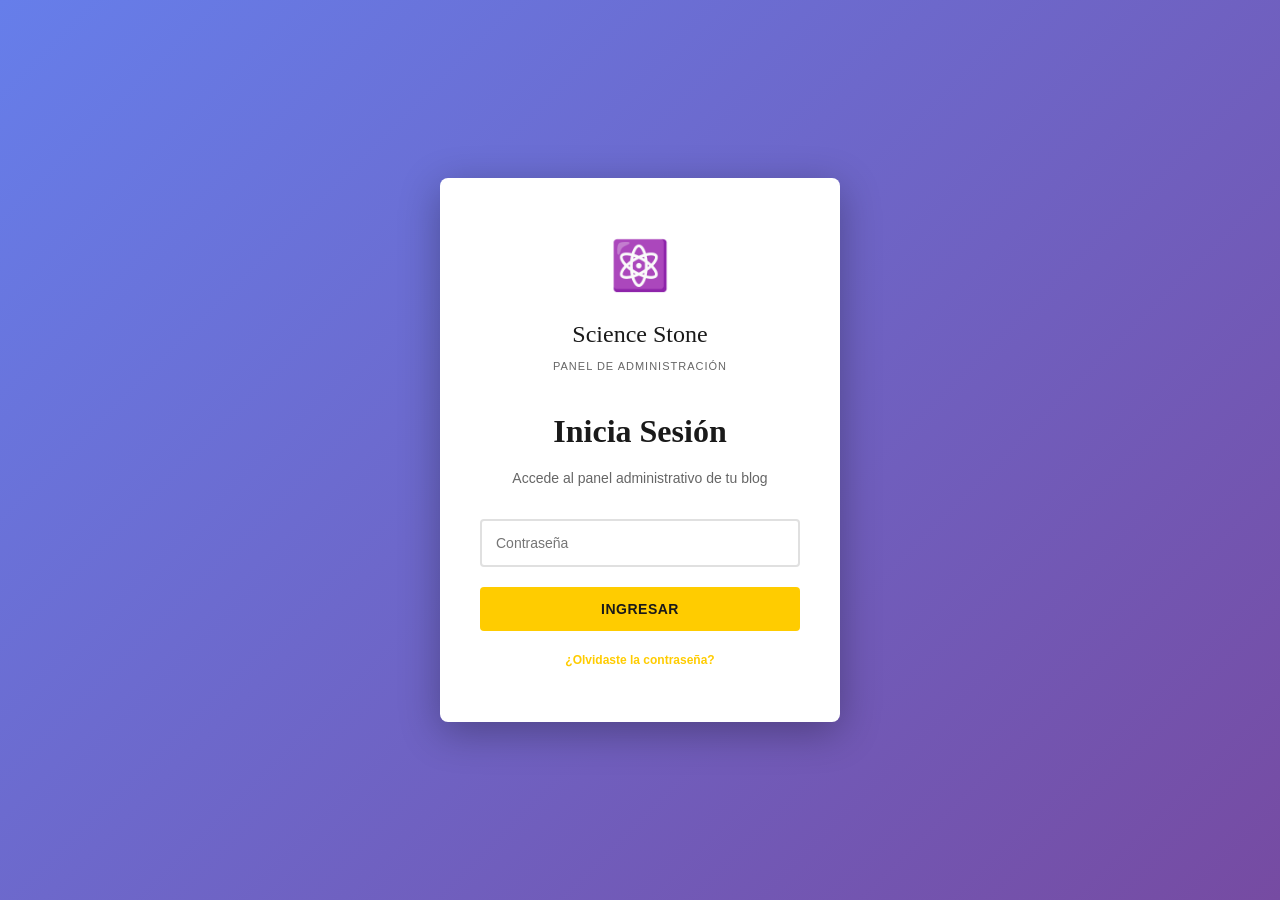
<file: auth.html>
<!DOCTYPE html>
<html lang="es">
<head>
    <meta charset="UTF-8">
    <meta name="viewport" content="width=device-width, initial-scale=1.0">
    <title>Autenticación - Science Stone</title>
    <link rel="stylesheet" href="styles.css">
    <link rel="stylesheet" href="https://cdnjs.cloudflare.com/ajax/libs/font-awesome/6.4.0/css/all.min.css">
    <style>
        .auth-container {
            display: flex;
            align-items: center;
            justify-content: center;
            min-height: 100vh;
            background: linear-gradient(135deg, #667eea 0%, #764ba2 100%);
        }

        .auth-box {
            background: white;
            padding: 50px 40px;
            border-radius: 8px;
            box-shadow: 0 10px 40px rgba(0,0,0,0.3);
            width: 100%;
            max-width: 400px;
        }

        .auth-box h1 {
            font-family: var(--font-serif);
            font-size: 32px;
            text-align: center;
            margin-bottom: 10px;
            color: var(--text-dark);
        }

        .auth-box p {
            text-align: center;
            color: var(--text-light);
            margin-bottom: 30px;
            font-size: 14px;
        }

        .auth-form {
            display: flex;
            flex-direction: column;
            gap: 20px;
        }

        .auth-form input {
            padding: 14px;
            border: 2px solid var(--border-light);
            border-radius: 4px;
            font-size: 14px;
            transition: all 0.3s ease;
        }

        .auth-form input:focus {
            outline: none;
            border-color: var(--primary-yellow);
            box-shadow: 0 0 0 3px rgba(255, 204, 0, 0.1);
        }

        .auth-form button {
            padding: 14px;
            background: var(--primary-yellow);
            color: var(--text-dark);
            border: none;
            border-radius: 4px;
            font-weight: 600;
            font-size: 14px;
            cursor: pointer;
            transition: all 0.3s ease;
            text-transform: uppercase;
            letter-spacing: 0.5px;
        }

        .auth-form button:hover {
            background: #ffD700;
            transform: translateY(-2px);
            box-shadow: 0 4px 16px rgba(0,0,0,0.2);
        }

        .auth-message {
            padding: 12px;
            border-radius: 4px;
            text-align: center;
            font-size: 13px;
            margin-bottom: 15px;
            display: none;
        }

        .auth-message.error {
            background: #ffebee;
            color: #c62828;
            border: 1px solid #ef5350;
        }

        .auth-message.success {
            background: #e8f5e9;
            color: #2e7d32;
            border: 1px solid #66bb6a;
        }

        .auth-logo {
            text-align: center;
            margin-bottom: 30px;
        }

        .auth-logo-icon {
            font-size: 48px;
            margin-bottom: 10px;
        }

        .auth-logo-text {
            font-family: var(--font-serif);
            font-size: 24px;
            color: var(--text-dark);
            margin-bottom: 5px;
        }

        .auth-logo-tagline {
            font-size: 11px;
            color: var(--text-light);
            text-transform: uppercase;
            letter-spacing: 1px;
        }

        .forgot-password {
            text-align: center;
            margin-top: 15px;
        }

        .forgot-password a {
            color: var(--primary-yellow);
            text-decoration: none;
            font-size: 12px;
            font-weight: 600;
            transition: all 0.3s ease;
        }

        .forgot-password a:hover {
            text-decoration: underline;
        }

        @media (max-width: 480px) {
            .auth-box {
                padding: 30px 20px;
            }

            .auth-box h1 {
                font-size: 24px;
            }
        }
    </style>
</head>
<body style="background: linear-gradient(135deg, #667eea 0%, #764ba2 100%);">
    <div class="auth-container">
        <div class="auth-box">
            <div class="auth-logo">
                <div class="auth-logo-icon">⚛️</div>
                <div class="auth-logo-text">Science Stone</div>
                <div class="auth-logo-tagline">Panel de Administración</div>
            </div>

            <h1>Inicia Sesión</h1>
            <p>Accede al panel administrativo de tu blog</p>

            <div id="authMessage" class="auth-message"></div>

            <form class="auth-form" id="authForm">
                <input type="password" id="password" placeholder="Contraseña" required>
                <button type="submit">Ingresar</button>
            </form>

            <div class="forgot-password">
                <a href="#" onclick="showInfo(); return false;">¿Olvidaste la contraseña?</a>
            </div>
        </div>
    </div>

    <script>
        const DEFAULT_PASSWORD = 'Science2026';

        document.getElementById('authForm').addEventListener('submit', (e) => {
            e.preventDefault();
            const password = document.getElementById('password').value;
            const messageEl = document.getElementById('authMessage');

            if (password === DEFAULT_PASSWORD) {
                localStorage.setItem('owner_password', password);
                messageEl.textContent = '✅ Autenticación exitosa. Redirigiendo...';
                messageEl.className = 'auth-message success';
                messageEl.style.display = 'block';
                setTimeout(() => {
                    window.location.href = 'admin.html';
                }, 1500);
            } else {
                messageEl.textContent = '❌ Contraseña incorrecta';
                messageEl.className = 'auth-message error';
                messageEl.style.display = 'block';
                document.getElementById('password').value = '';
            }
        });

        function showInfo() {
            alert('📝 Contraseña predeterminada: Science2026\n\nPuedes cambiarla en el panel de administración.');
        }

        // Si ya está autenticado, redirigir al admin
        if (localStorage.getItem('owner_password')) {
            window.location.href = 'admin.html';
        }
    </script>
</body>
</html>
</file>
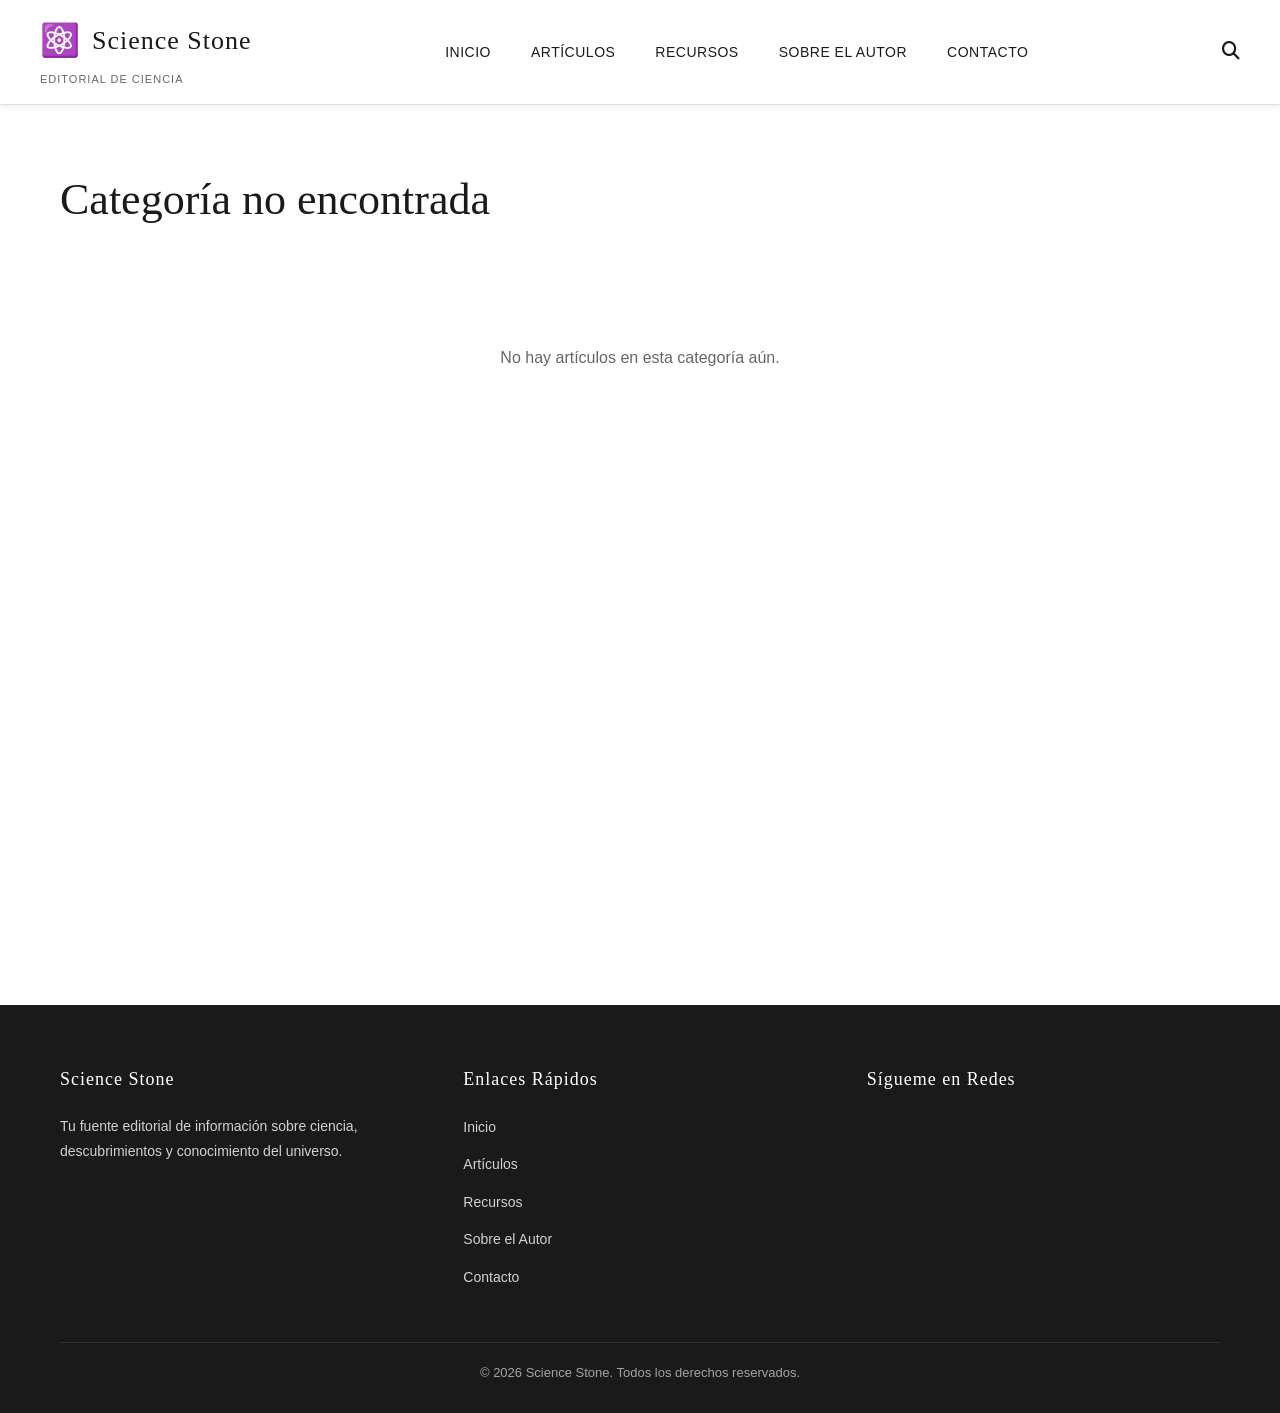
<file: category-view.html>
<!DOCTYPE html>
<html lang="es">
<head>
    <meta charset="UTF-8">
    <meta name="viewport" content="width=device-width, initial-scale=1.0">
    <title>Categoría - Science Stone</title>
    <link rel="stylesheet" href="styles.css">
    <link rel="stylesheet" href="https://cdnjs.cloudflare.com/ajax/libs/font-awesome/6.4.0/css/all.min.css">
</head>
<body>
    <!-- HEADER / NAVBAR -->
    <header class="header">
        <div class="navbar">
            <div class="nav-container">
                <a href="index.html" class="logo">
                    <div class="logo-animated">
                        <span class="logo-icon">⚛️</span>
                        <span class="logo-text">Science Stone</span>
                    </div>
                    <p class="tagline">Editorial de Ciencia</p>
                </a>

                <div class="hamburger" id="hamburger">
                    <span></span>
                    <span></span>
                    <span></span>
                </div>

                <nav class="nav-menu" id="navMenu">
                    <a href="index.html" class="nav-link">Inicio</a>
                    <a href="index.html#articulos" class="nav-link">Artículos</a>
                    <a href="resources.html" class="nav-link">Recursos</a>
                    <a href="author.html" class="nav-link">Sobre el Autor</a>
                    <a href="contact.html" class="nav-link">Contacto</a>
                    <a href="auth.html" class="nav-link admin-btn" style="display:none;">
                        <i class="fas fa-cog"></i> Admin
                    </a>
                </nav>

                <div class="search-container">
                    <button class="search-btn" id="searchBtn">
                        <i class="fas fa-search"></i>
                    </button>
                </div>
            </div>

            <div class="search-bar" id="searchBar">
                <input type="text" id="searchInput" placeholder="Buscar artículos...">
                <button class="close-search" id="closeSearch">
                    <i class="fas fa-times"></i>
                </button>
            </div>
        </div>
    </header>

    <!-- CATEGORÍA -->
    <main style="background: white; padding: 60px 40px; min-height: 100vh;">
        <div class="container">
            <h1 style="font-family: var(--font-serif); font-size: 44px; margin-bottom: 10px; font-weight: 400;">
                <span id="categoryTitle">Categoría</span>
            </h1>
            <p style="color: var(--text-light); margin-bottom: 50px; font-size: 16px;" id="categoryDescription"></p>

            <div class="articles-grid" id="categoryGrid">
                <!-- Se llena dinámicamente -->
            </div>

            <div id="noArticles" class="no-articles" style="display:none;">
                <p>No hay artículos en esta categoría aún.</p>
            </div>
        </div>
    </main>

    <!-- FOOTER -->
    <footer class="footer">
        <div class="container">
            <div class="footer-content">
                <div class="footer-section">
                    <h4>Science Stone</h4>
                    <p>Tu fuente editorial de información sobre ciencia, descubrimientos y conocimiento del universo.</p>
                </div>
                <div class="footer-section">
                    <h4>Enlaces Rápidos</h4>
                    <ul>
                        <li><a href="index.html">Inicio</a></li>
                        <li><a href="index.html#articulos">Artículos</a></li>
                        <li><a href="resources.html">Recursos</a></li>
                        <li><a href="author.html">Sobre el Autor</a></li>
                        <li><a href="contact.html">Contacto</a></li>
                    </ul>
                </div>
                <div class="footer-section">
                    <h4>Sígueme en Redes</h4>
                    <div class="social-links" id="footerSocial">
                        <!-- Se llena dinámicamente -->
                    </div>
                </div>
            </div>
            <div class="footer-bottom">
                <p>&copy; 2026 Science Stone. Todos los derechos reservados.</p>
            </div>
        </div>
    </footer>

    <script>
        const categories = [
            { key: 'quimica', name: 'Química', icon: '⚗️', color: '#1E90FF' },
            { key: 'biologia', name: 'Biología', icon: '🧬', color: '#2E8B57' },
            { key: 'geografia', name: 'Geografía', icon: '🌍', color: '#A0522D' },
            { key: 'geologia', name: 'Geología', icon: '🪨', color: '#696969' },
            { key: 'paleontologia', name: 'Paleontología', icon: '🦕', color: '#C68642' },
            { key: 'astronomia', name: 'Astronomía', icon: '🔭', color: '#191970' },
            { key: 'tecnologia', name: 'Tecnología', icon: '💻', color: '#00BFFF' },
            { key: 'meteorologia', name: 'Meteorología', icon: '⛈️', color: '#87CEEB' },
            { key: 'ingenieria', name: 'Ingeniería', icon: '⚙️', color: '#FF8C00' },
            { key: 'historia', name: 'Historia', icon: '📚', color: '#8B6F47' },
            { key: 'medicina', name: 'Medicina', icon: '💊', color: '#DC143C' },
            { key: 'experimentos', name: 'Experimentos', icon: '🔬', color: '#32CD32' },
            { key: 'noticias', name: 'Noticias', icon: '📰', color: '#E53935' },
            { key: 'datos-curiosos', name: 'Datos Curiosos', icon: '💡', color: '#FF6F61' }
        ];

        let articles = [];

        async function loadCategoryArticles() {
            const params = new URLSearchParams(window.location.search);
            const categoryKey = params.get('cat');

            try {
                const response = await fetch('data.json');
                articles = await response.json();
                const savedArticles = localStorage.getItem('science_stone_articles');
                if (savedArticles) {
                    articles = [...articles, ...JSON.parse(savedArticles)];
                }
            } catch (error) {
                const savedArticles = localStorage.getItem('science_stone_articles');
                if (savedArticles) {
                    articles = JSON.parse(savedArticles);
                }
            }

            const category = categories.find(c => c.key === categoryKey);
            if (!category) {
                document.getElementById('categoryTitle').textContent = 'Categoría no encontrada';
                document.getElementById('noArticles').style.display = 'block';
                return;
            }

            document.getElementById('categoryTitle').textContent = `${category.icon} ${category.name}`;
            document.getElementById('categoryDescription').textContent = `Artículos sobre ${category.name.toLowerCase()}`;

            const filtered = articles.filter(a => a.categories && a.categories.includes(categoryKey));

            if (filtered.length === 0) {
                document.getElementById('noArticles').style.display = 'block';
                return;
            }

            const grid = document.getElementById('categoryGrid');
            grid.innerHTML = filtered.map(article => {
                const categoryObj = categories.find(c => article.categories && article.categories.includes(c.key));
                const categoryName = categoryObj ? `${categoryObj.icon} ${categoryObj.name}` : '📄 Ciencia';
                const categoryColor = categoryObj ? categoryObj.color : '#666666';

                return `
                    <div class="article-card" style="cursor: pointer;" onclick="window.location.href='article-view.html?id=${article.id}'">
                        <img src="${article.image || 'https://via.placeholder.com/600x400'}" alt="${article.title}" class="article-image" onerror="this.src='https://via.placeholder.com/600x400'">
                        <div class="article-content">
                            <span class="article-category" style="background: ${categoryColor}; color: white;">${categoryName}</span>
                            <h3 class="article-title">${article.title}</h3>
                            <p class="article-excerpt">${article.excerpt}</p>
                            <p class="article-date">${new Date(article.date).toLocaleDateString('es-ES', {year: 'numeric', month: 'long', day: 'numeric'})}</p>
                        </div>
                    </div>
                `;
            }).join('');

            setupEventListeners();
            updateFooterSocials();
            checkAdminStatus();
        }

        function setupEventListeners() {
            const hamburger = document.getElementById('hamburger');
            const navMenu = document.getElementById('navMenu');

            if (hamburger) {
                hamburger.addEventListener('click', () => {
                    hamburger.classList.toggle('active');
                    navMenu.classList.toggle('active');
                });

                document.querySelectorAll('.nav-link').forEach(link => {
                    link.addEventListener('click', () => {
                        hamburger.classList.remove('active');
                        navMenu.classList.remove('active');
                    });
                });
            }

            const searchBtn = document.getElementById('searchBtn');
            const searchBar = document.getElementById('searchBar');
            const closeSearch = document.getElementById('closeSearch');

            if (searchBtn) {
                searchBtn.addEventListener('click', () => {
                    searchBar.classList.toggle('active');
                });
            }

            if (closeSearch) {
                closeSearch.addEventListener('click', () => {
                    searchBar.classList.remove('active');
                });
            }
        }

        function updateFooterSocials() {
            const footerSocial = document.getElementById('footerSocial');
            if (!footerSocial) return;

            const socials = JSON.parse(localStorage.getItem('author_socials') || '[]');
            const icons = {
                facebook: 'fab fa-facebook',
                twitter: 'fab fa-twitter',
                instagram: 'fab fa-instagram',
                linkedin: 'fab fa-linkedin',
                youtube: 'fab fa-youtube',
                whatsapp: 'fab fa-whatsapp',
                telegram: 'fab fa-telegram'
            };

            footerSocial.innerHTML = socials.map(social => `
                <a href="${social.url}" class="social-link" target="_blank" title="${social.platform}">
                    <i class="${icons[social.platform] || 'fas fa-link'}"></i>
                </a>
            `).join('');
        }

        function checkAdminStatus() {
            const adminBtn = document.querySelector('.admin-btn');
            if (localStorage.getItem('owner_password')) {
                if (adminBtn) adminBtn.style.display = 'inline-block';
            }
        }

        loadCategoryArticles();
    </script>
</body>
</html>
</file>
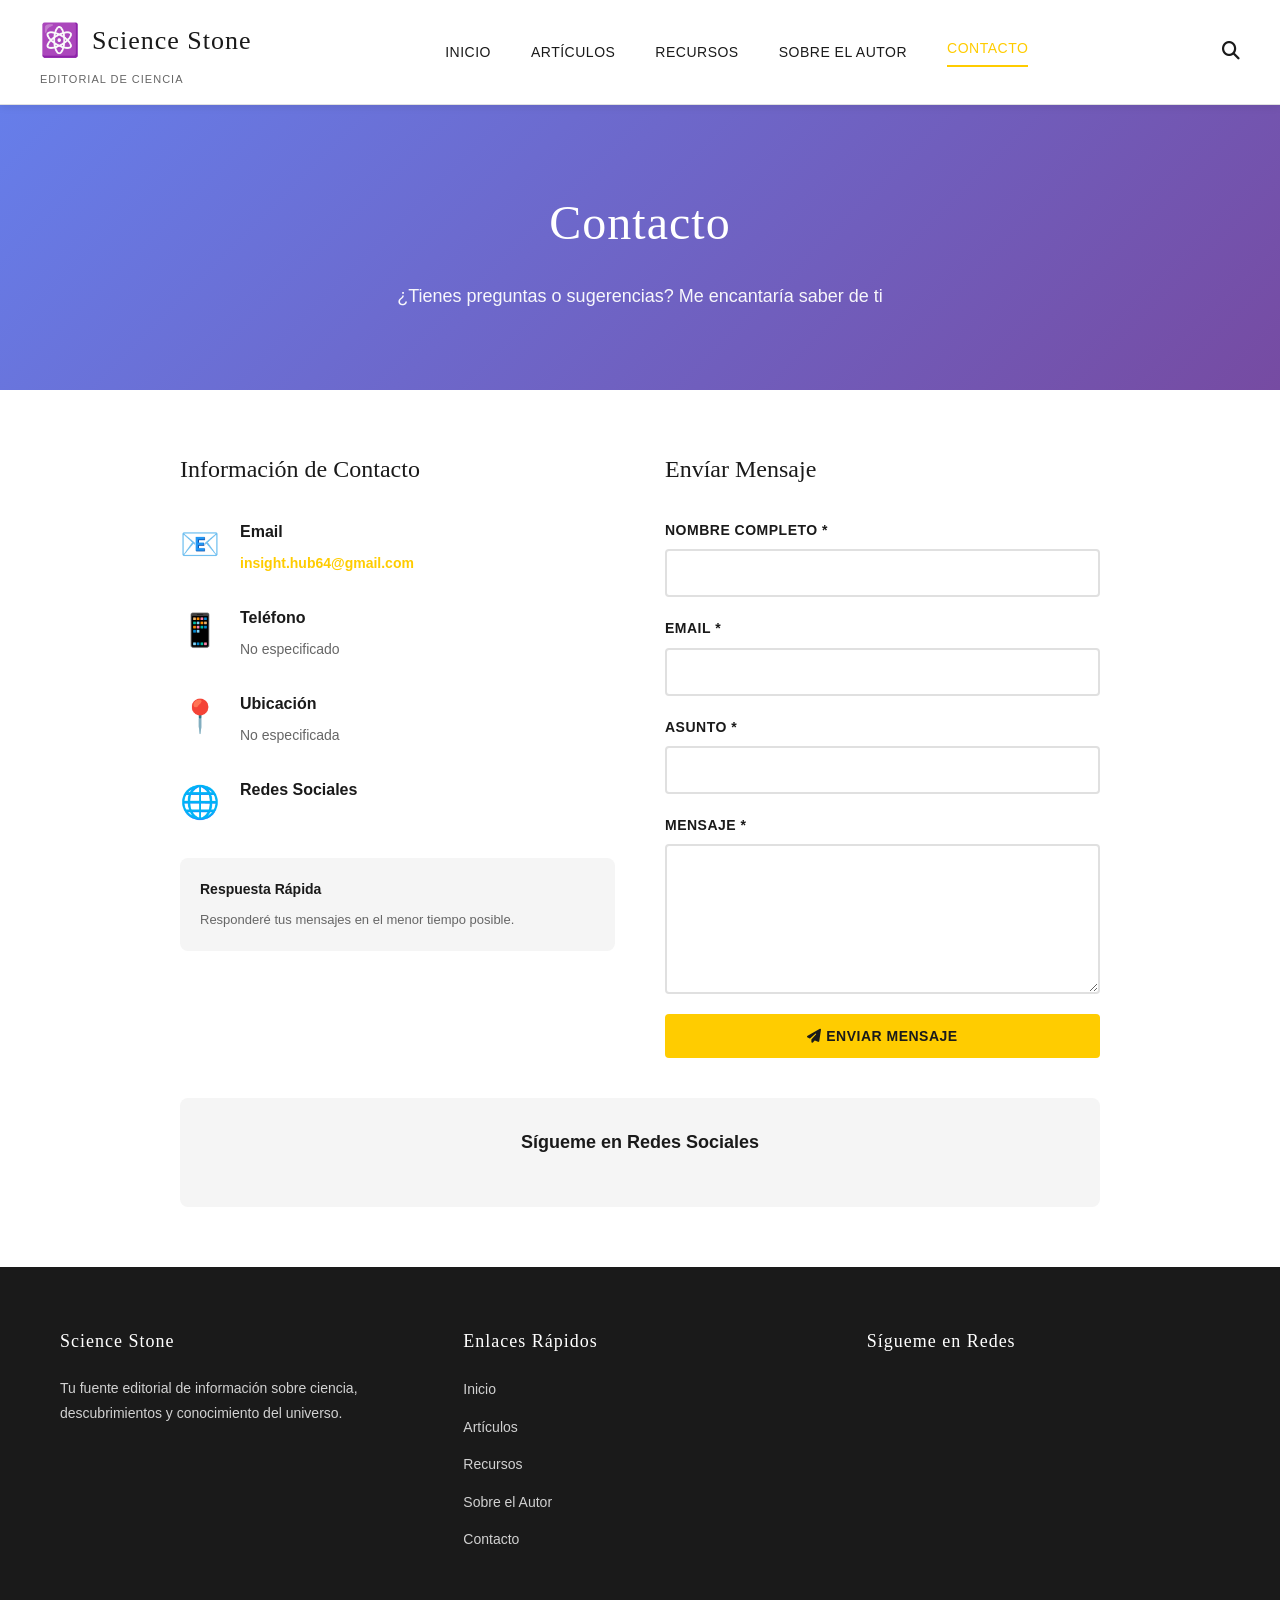
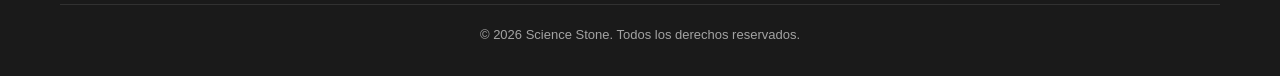
<file: contact.html>
<!DOCTYPE html>
<html lang="es">
<head>
    <meta charset="UTF-8">
    <meta name="viewport" content="width=device-width, initial-scale=1.0">
    <title>Contacto - Science Stone</title>
    <link rel="stylesheet" href="styles.css">
    <link rel="stylesheet" href="https://cdnjs.cloudflare.com/ajax/libs/font-awesome/6.4.0/css/all.min.css">
    <style>
        .contact-hero {
            background: linear-gradient(135deg, #667eea 0%, #764ba2 100%);
            padding: 80px 40px;
            text-align: center;
            color: white;
        }

        .contact-hero h1 {
            font-family: var(--font-serif);
            font-size: 48px;
            margin-bottom: 20px;
            font-weight: 400;
            letter-spacing: 1px;
        }

        .contact-hero p {
            font-size: 18px;
            opacity: 0.95;
        }

        .contact-container {
            max-width: 1000px;
            margin: 0 auto;
            padding: 60px 40px;
            background: white;
        }

        .contact-grid {
            display: grid;
            grid-template-columns: 1fr 1fr;
            gap: 50px;
            margin-bottom: 40px;
        }

        .contact-info-section h3 {
            font-family: var(--font-serif);
            font-size: 24px;
            margin-bottom: 30px;
            font-weight: 400;
            color: var(--text-dark);
        }

        .contact-item {
            margin-bottom: 30px;
            display: flex;
            gap: 20px;
        }

        .contact-icon {
            font-size: 32px;
            color: var(--primary-yellow);
            min-width: 40px;
            text-align: center;
        }

        .contact-item h4 {
            font-size: 16px;
            font-weight: 600;
            margin-bottom: 8px;
            color: var(--text-dark);
        }

        .contact-item p {
            margin: 0;
            font-size: 14px;
            color: var(--text-light);
        }

        .contact-item a {
            color: var(--primary-yellow);
            text-decoration: none;
            font-weight: 600;
            transition: all 0.3s ease;
        }

        .contact-item a:hover {
            text-decoration: underline;
        }

        .contact-form-section h3 {
            font-family: var(--font-serif);
            font-size: 24px;
            margin-bottom: 30px;
            font-weight: 400;
            color: var(--text-dark);
        }

        .contact-form {
            display: flex;
            flex-direction: column;
            gap: 20px;
        }

        .form-field {
            display: flex;
            flex-direction: column;
        }

        .form-field label {
            margin-bottom: 8px;
            font-weight: 600;
            color: var(--text-dark);
            font-size: 14px;
            text-transform: uppercase;
            letter-spacing: 0.5px;
        }

        .form-field input,
        .form-field textarea {
            padding: 14px;
            border: 2px solid var(--border-light);
            border-radius: 4px;
            font-family: var(--font-sans);
            font-size: 14px;
            color: var(--text-dark);
            transition: all 0.3s ease;
        }

        .form-field input:focus,
        .form-field textarea:focus {
            outline: none;
            border-color: var(--primary-yellow);
            box-shadow: 0 0 0 3px rgba(255, 204, 0, 0.1);
        }

        .form-field textarea {
            resize: vertical;
            min-height: 150px;
        }

        .submit-btn {
            background: var(--primary-yellow);
            color: var(--text-dark);
            padding: 14px 30px;
            border: none;
            border-radius: 4px;
            font-weight: 600;
            font-size: 14px;
            cursor: pointer;
            transition: all 0.3s ease;
            text-transform: uppercase;
            letter-spacing: 0.5px;
        }

        .submit-btn:hover {
            background: #ffD700;
            transform: translateY(-2px);
            box-shadow: var(--shadow-medium);
        }

        .form-message {
            padding: 14px;
            border-radius: 4px;
            text-align: center;
            font-size: 14px;
            display: none;
            margin-bottom: 20px;
        }

        .form-message.success {
            background: #e8f5e9;
            color: #2e7d32;
            border: 1px solid #66bb6a;
        }

        .form-message.error {
            background: #ffebee;
            color: #c62828;
            border: 1px solid #ef5350;
        }

        .social-follow {
            background: var(--bg-light);
            padding: 30px;
            border-radius: 8px;
            margin-top: 40px;
            text-align: center;
        }

        .social-follow h3 {
            font-size: 18px;
            margin-bottom: 20px;
            color: var(--text-dark);
        }

        .social-follow-links {
            display: flex;
            gap: 15px;
            justify-content: center;
        }

        .social-follow-link {
            width: 50px;
            height: 50px;
            border-radius: 50%;
            background: white;
            display: flex;
            align-items: center;
            justify-content: center;
            font-size: 24px;
            color: var(--primary-yellow);
            text-decoration: none;
            transition: all 0.3s ease;
        }

        .social-follow-link:hover {
            background: var(--primary-yellow);
            color: var(--text-dark);
            transform: scale(1.1);
        }

        @media (max-width: 768px) {
            .contact-grid {
                grid-template-columns: 1fr;
                gap: 30px;
            }

            .contact-hero h1 {
                font-size: 32px;
            }

            .contact-container {
                padding: 30px 20px;
            }
        }
    </style>
</head>
<body>
    <!-- HEADER / NAVBAR -->
    <header class="header">
        <div class="navbar">
            <div class="nav-container">
                <a href="index.html" class="logo">
                    <div class="logo-animated">
                        <span class="logo-icon">⚛️</span>
                        <span class="logo-text">Science Stone</span>
                    </div>
                    <p class="tagline">Editorial de Ciencia</p>
                </a>

                <div class="hamburger" id="hamburger">
                    <span></span>
                    <span></span>
                    <span></span>
                </div>

                <nav class="nav-menu" id="navMenu">
                    <a href="index.html" class="nav-link">Inicio</a>
                    <a href="index.html#articulos" class="nav-link">Artículos</a>
                    <a href="resources.html" class="nav-link">Recursos</a>
                    <a href="author.html" class="nav-link">Sobre el Autor</a>
                    <a href="contact.html" class="nav-link active">Contacto</a>
                    <a href="auth.html" class="nav-link admin-btn" style="display:none;">
                        <i class="fas fa-cog"></i> Admin
                    </a>
                </nav>

                <div class="search-container">
                    <button class="search-btn" id="searchBtn">
                        <i class="fas fa-search"></i>
                    </button>
                </div>
            </div>

            <div class="search-bar" id="searchBar">
                <input type="text" id="searchInput" placeholder="Buscar artículos...">
                <button class="close-search" id="closeSearch">
                    <i class="fas fa-times"></i>
                </button>
            </div>
        </div>
    </header>

    <!-- HERO -->
    <div class="contact-hero">
        <h1>Contacto</h1>
        <p>¿Tienes preguntas o sugerencias? Me encantaría saber de ti</p>
    </div>

    <!-- CONTENIDO -->
    <main style="background: white;">
        <div class="contact-container">
            <div class="contact-grid">
                <!-- INFORMACIÓN DE CONTACTO -->
                <div class="contact-info-section">
                    <h3>Información de Contacto</h3>

                    <div class="contact-item">
                        <div class="contact-icon">📧</div>
                        <div>
                            <h4>Email</h4>
                            <p><a href="mailto:insight.hub64@gmail.com">insight.hub64@gmail.com</a></p>
                        </div>
                    </div>

                    <div class="contact-item">
                        <div class="contact-icon">📱</div>
                        <div>
                            <h4>Teléfono</h4>
                            <p id="contactPhone">No disponible</p>
                        </div>
                    </div>

                    <div class="contact-item">
                        <div class="contact-icon">📍</div>
                        <div>
                            <h4>Ubicación</h4>
                            <p id="contactLocation">No especificada</p>
                        </div>
                    </div>

                    <div class="contact-item">
                        <div class="contact-icon">🌐</div>
                        <div>
                            <h4>Redes Sociales</h4>
                            <div class="social-follow-links" id="contactSocials" style="justify-content: flex-start; margin-top: 10px;">
                                <!-- Se llena dinámicamente -->
                            </div>
                        </div>
                    </div>

                    <div style="background: var(--bg-light); padding: 20px; border-radius: 8px; margin-top: 30px;">
                        <h4 style="margin-bottom: 10px; font-size: 14px; color: var(--text-dark);">Respuesta Rápida</h4>
                        <p style="margin: 0; font-size: 13px; color: var(--text-light);">
                            Responderé tus mensajes en el menor tiempo posible.
                        </p>
                    </div>
                </div>

                <!-- FORMULARIO -->
                <div class="contact-form-section">
                    <h3>Envíar Mensaje</h3>

                    <div id="formMessage" class="form-message"></div>

                    <form class="contact-form" id="contactFormElement">
                        <div class="form-field">
                            <label for="name">Nombre Completo *</label>
                            <input type="text" id="name" name="name" required>
                        </div>

                        <div class="form-field">
                            <label for="email">Email *</label>
                            <input type="email" id="email" name="email" required>
                        </div>

                        <div class="form-field">
                            <label for="subject">Asunto *</label>
                            <input type="text" id="subject" name="subject" required>
                        </div>

                        <div class="form-field">
                            <label for="message">Mensaje *</label>
                            <textarea id="message" name="message" required></textarea>
                        </div>

                        <button type="submit" class="submit-btn">
                            <i class="fas fa-paper-plane"></i> Enviar Mensaje
                        </button>
                    </form>
                </div>
            </div>

            <!-- REDES SOCIALES -->
            <div class="social-follow">
                <h3>Sígueme en Redes Sociales</h3>
                <div class="social-follow-links" id="socialFollowLinks">
                    <!-- Se llena dinámicamente -->
                </div>
            </div>
        </div>
    </main>

    <!-- FOOTER -->
    <footer class="footer">
        <div class="container">
            <div class="footer-content">
                <div class="footer-section">
                    <h4>Science Stone</h4>
                    <p>Tu fuente editorial de información sobre ciencia, descubrimientos y conocimiento del universo.</p>
                </div>
                <div class="footer-section">
                    <h4>Enlaces Rápidos</h4>
                    <ul>
                        <li><a href="index.html">Inicio</a></li>
                        <li><a href="index.html#articulos">Artículos</a></li>
                        <li><a href="resources.html">Recursos</a></li>
                        <li><a href="author.html">Sobre el Autor</a></li>
                        <li><a href="contact.html">Contacto</a></li>
                    </ul>
                </div>
                <div class="footer-section">
                    <h4>Sígueme en Redes</h4>
                    <div class="social-links" id="footerSocial">
                        <!-- Se llena dinámicamente -->
                    </div>
                </div>
            </div>
            <div class="footer-bottom">
                <p>&copy; 2026 Science Stone. Todos los derechos reservados.</p>
            </div>
        </div>
    </footer>

    <script>
        function loadContactInfo() {
            // Cargar información de contacto del localStorage
            const contactPhone = localStorage.getItem('contact_phone') || 'No especificado';
            const contactAddress = localStorage.getItem('contact_address') || '';
            const contactCity = localStorage.getItem('contact_city') || '';
            const contactCountry = localStorage.getItem('contact_country') || '';

            let location = 'No especificada';
            if (contactCity && contactCountry) {
                location = `${contactCity}, ${contactCountry}`;
            } else if (contactCountry) {
                location = contactCountry;
            }

            document.getElementById('contactPhone').textContent = contactPhone;
            document.getElementById('contactLocation').textContent = location;

            setupEventListeners();
            updateSocials();
            checkAdminStatus();
        }

        function setupEventListeners() {
            const hamburger = document.getElementById('hamburger');
            const navMenu = document.getElementById('navMenu');

            if (hamburger) {
                hamburger.addEventListener('click', () => {
                    hamburger.classList.toggle('active');
                    navMenu.classList.toggle('active');
                });

                document.querySelectorAll('.nav-link').forEach(link => {
                    link.addEventListener('click', () => {
                        hamburger.classList.remove('active');
                        navMenu.classList.remove('active');
                    });
                });
            }

            const searchBtn = document.getElementById('searchBtn');
            const searchBar = document.getElementById('searchBar');
            const closeSearch = document.getElementById('closeSearch');

            if (searchBtn) {
                searchBtn.addEventListener('click', () => {
                    searchBar.classList.toggle('active');
                });
            }

            if (closeSearch) {
                closeSearch.addEventListener('click', () => {
                    searchBar.classList.remove('active');
                });
            }

            // Formulario de contacto
            const contactForm = document.getElementById('contactFormElement');
            if (contactForm) {
                contactForm.addEventListener('submit', (e) => {
                    e.preventDefault();
                    submitContactForm();
                });
            }
        }

        function submitContactForm() {
            const name = document.getElementById('name').value.trim();
            const email = document.getElementById('email').value.trim();
            const subject = document.getElementById('subject').value.trim();
            const message = document.getElementById('message').value.trim();
            const messageEl = document.getElementById('formMessage');

            if (!name || !email || !subject || !message) {
                messageEl.textContent = '❌ Por favor completa todos los campos';
                messageEl.className = 'form-message error';
                messageEl.style.display = 'block';
                return;
            }

            // Guardar mensaje en localStorage
            const messages = JSON.parse(localStorage.getItem('contact_messages') || '[]');
            messages.push({
                name,
                email,
                subject,
                message,
                date: new Date().toISOString()
            });
            localStorage.setItem('contact_messages', JSON.stringify(messages));

            messageEl.textContent = '✅ Mensaje enviado correctamente. Pronto me pondré en contacto contigo.';
            messageEl.className = 'form-message success';
            messageEl.style.display = 'block';

            document.getElementById('contactFormElement').reset();

            setTimeout(() => {
                messageEl.style.display = 'none';
            }, 5000);
        }

        function updateSocials() {
            const socials = JSON.parse(localStorage.getItem('author_socials') || '[]');
            const icons = {
                facebook: 'fab fa-facebook',
                twitter: 'fab fa-twitter',
                instagram: 'fab fa-instagram',
                linkedin: 'fab fa-linkedin',
                youtube: 'fab fa-youtube',
                whatsapp: 'fab fa-whatsapp',
                telegram: 'fab fa-telegram'
            };

            const socialHTML = socials.map(social => `
                <a href="${social.url}" class="social-follow-link" target="_blank" title="${social.platform}">
                    <i class="${icons[social.platform] || 'fas fa-link'}"></i>
                </a>
            `).join('');

            const contactSocials = document.getElementById('contactSocials');
            const socialFollowLinks = document.getElementById('socialFollowLinks');
            const footerSocial = document.getElementById('footerSocial');

            if (contactSocials) {
                contactSocials.innerHTML = socialHTML;
            }
            if (socialFollowLinks) {
                socialFollowLinks.innerHTML = socialHTML;
            }
            if (footerSocial) {
                footerSocial.innerHTML = socials.map(social => `
                    <a href="${social.url}" class="social-link" target="_blank" title="${social.platform}">
                        <i class="${icons[social.platform] || 'fas fa-link'}"></i>
                    </a>
                `).join('');
            }
        }

        function checkAdminStatus() {
            const adminBtn = document.querySelector('.admin-btn');
            if (localStorage.getItem('owner_password')) {
                if (adminBtn) adminBtn.style.display = 'inline-block';
            }
        }

        loadContactInfo();
    </script>
</body>
</html>
</file>
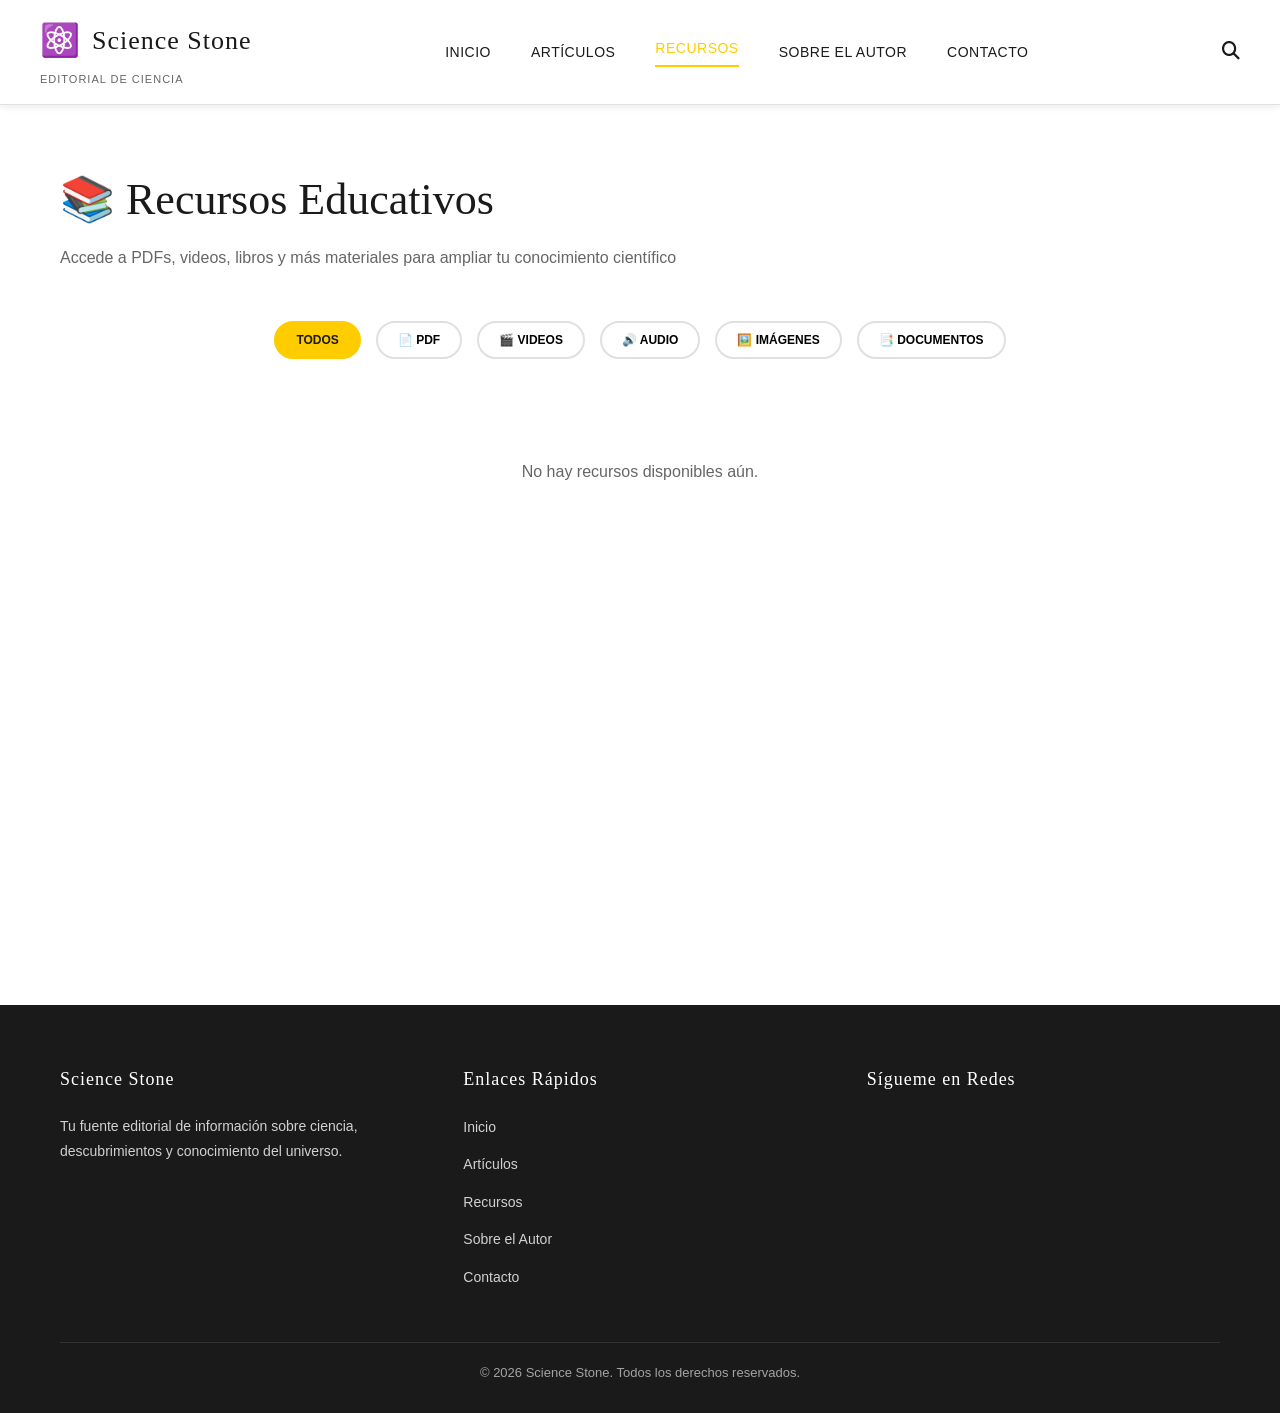
<file: resources.html>
<!DOCTYPE html>
<html lang="es">
<head>
    <meta charset="UTF-8">
    <meta name="viewport" content="width=device-width, initial-scale=1.0">
    <title>Recursos - Science Stone</title>
    <link rel="stylesheet" href="styles.css">
    <link rel="stylesheet" href="https://cdnjs.cloudflare.com/ajax/libs/font-awesome/6.4.0/css/all.min.css">
    <style>
        .resources-grid {
            display: grid;
            grid-template-columns: repeat(auto-fill, minmax(300px, 1fr));
            gap: 30px;
            max-width: 1200px;
            margin: 0 auto;
        }

        .resource-card {
            background: white;
            border-radius: 8px;
            overflow: hidden;
            border: 1px solid var(--border-light);
            transition: all 0.3s ease;
            display: flex;
            flex-direction: column;
        }

        .resource-card:hover {
            transform: translateY(-5px);
            box-shadow: var(--shadow-hover);
        }

        .resource-header {
            background: linear-gradient(135deg, #667eea 0%, #764ba2 100%);
            padding: 25px;
            color: white;
            display: flex;
            align-items: center;
            justify-content: center;
            font-size: 40px;
            min-height: 100px;
        }

        .resource-content {
            padding: 25px;
            flex-grow: 1;
            display: flex;
            flex-direction: column;
        }

        .resource-type {
            display: inline-block;
            background: var(--bg-light);
            padding: 6px 12px;
            border-radius: 20px;
            font-size: 11px;
            color: var(--text-light);
            text-transform: uppercase;
            font-weight: 600;
            margin-bottom: 12px;
            width: fit-content;
        }

        .resource-title {
            font-family: var(--font-serif);
            font-size: 18px;
            font-weight: 600;
            margin-bottom: 10px;
            color: var(--text-dark);
        }

        .resource-category {
            font-size: 12px;
            color: var(--text-light);
            margin-bottom: 15px;
        }

        .resource-description {
            font-size: 14px;
            color: var(--text-light);
            margin-bottom: 15px;
            line-height: 1.6;
            flex-grow: 1;
        }

        .resource-author {
            font-size: 12px;
            color: var(--text-light);
            margin-bottom: 15px;
            padding-top: 15px;
            border-top: 1px solid var(--border-light);
        }

        .resource-btn {
            display: inline-block;
            background: var(--primary-yellow);
            color: var(--text-dark);
            padding: 10px 20px;
            border-radius: 4px;
            text-decoration: none;
            font-weight: 600;
            font-size: 12px;
            transition: all 0.3s ease;
            text-align: center;
            text-transform: uppercase;
            border: none;
            cursor: pointer;
        }

        .resource-btn:hover {
            background: #ffD700;
            transform: translateY(-2px);
        }

        .filter-section {
            display: flex;
            gap: 15px;
            margin-bottom: 40px;
            flex-wrap: wrap;
            justify-content: center;
        }

        .filter-btn {
            padding: 10px 20px;
            border: 2px solid var(--border-light);
            background: white;
            border-radius: 20px;
            cursor: pointer;
            font-weight: 600;
            font-size: 12px;
            transition: all 0.3s ease;
            text-transform: uppercase;
        }

        .filter-btn.active {
            background: var(--primary-yellow);
            border-color: var(--primary-yellow);
            color: var(--text-dark);
        }

        .filter-btn:hover {
            border-color: var(--primary-yellow);
        }
    </style>
</head>
<body>
    <!-- HEADER / NAVBAR -->
    <header class="header">
        <div class="navbar">
            <div class="nav-container">
                <a href="index.html" class="logo">
                    <div class="logo-animated">
                        <span class="logo-icon">⚛️</span>
                        <span class="logo-text">Science Stone</span>
                    </div>
                    <p class="tagline">Editorial de Ciencia</p>
                </a>

                <div class="hamburger" id="hamburger">
                    <span></span>
                    <span></span>
                    <span></span>
                </div>

                <nav class="nav-menu" id="navMenu">
                    <a href="index.html" class="nav-link">Inicio</a>
                    <a href="index.html#articulos" class="nav-link">Artículos</a>
                    <a href="resources.html" class="nav-link active">Recursos</a>
                    <a href="author.html" class="nav-link">Sobre el Autor</a>
                    <a href="contact.html" class="nav-link">Contacto</a>
                    <a href="auth.html" class="nav-link admin-btn" style="display:none;">
                        <i class="fas fa-cog"></i> Admin
                    </a>
                </nav>

                <div class="search-container">
                    <button class="search-btn" id="searchBtn">
                        <i class="fas fa-search"></i>
                    </button>
                </div>
            </div>

            <div class="search-bar" id="searchBar">
                <input type="text" id="searchInput" placeholder="Buscar recursos...">
                <button class="close-search" id="closeSearch">
                    <i class="fas fa-times"></i>
                </button>
            </div>
        </div>
    </header>

    <!-- RECURSOS -->
    <main style="background: white; padding: 60px 40px; min-height: 100vh;">
        <div class="container">
            <h1 style="font-family: var(--font-serif); font-size: 44px; margin-bottom: 10px; font-weight: 400;">
                📚 Recursos Educativos
            </h1>
            <p style="color: var(--text-light); margin-bottom: 50px; font-size: 16px;">
                Accede a PDFs, videos, libros y más materiales para ampliar tu conocimiento científico
            </p>

            <div class="filter-section">
                <button class="filter-btn active" onclick="filterResources('todos')">Todos</button>
                <button class="filter-btn" onclick="filterResources('pdf')">📄 PDF</button>
                <button class="filter-btn" onclick="filterResources('video')">🎬 Videos</button>
                <button class="filter-btn" onclick="filterResources('audio')">🔊 Audio</button>
                <button class="filter-btn" onclick="filterResources('imagen')">🖼️ Imágenes</button>
                <button class="filter-btn" onclick="filterResources('documento')">📑 Documentos</button>
            </div>

            <div class="resources-grid" id="resourcesGrid">
                <!-- Se llena dinámicamente -->
            </div>

            <div id="noResources" class="no-articles" style="display:none;">
                <p>No hay recursos disponibles aún.</p>
            </div>
        </div>
    </main>

    <!-- FOOTER -->
    <footer class="footer">
        <div class="container">
            <div class="footer-content">
                <div class="footer-section">
                    <h4>Science Stone</h4>
                    <p>Tu fuente editorial de información sobre ciencia, descubrimientos y conocimiento del universo.</p>
                </div>
                <div class="footer-section">
                    <h4>Enlaces Rápidos</h4>
                    <ul>
                        <li><a href="index.html">Inicio</a></li>
                        <li><a href="index.html#articulos">Artículos</a></li>
                        <li><a href="resources.html">Recursos</a></li>
                        <li><a href="author.html">Sobre el Autor</a></li>
                        <li><a href="contact.html">Contacto</a></li>
                    </ul>
                </div>
                <div class="footer-section">
                    <h4>Sígueme en Redes</h4>
                    <div class="social-links" id="footerSocial">
                        <!-- Se llena dinámicamente -->
                    </div>
                </div>
            </div>
            <div class="footer-bottom">
                <p>&copy; 2026 Science Stone. Todos los derechos reservados.</p>
            </div>
        </div>
    </footer>

    <script>
        const typeIcons = {
            pdf: '📄',
            video: '🎬',
            audio: '🔊',
            imagen: '🖼️',
            documento: '📑',
            libro: '📖',
            infografia: '📊'
        };

        const categories = [
            { key: 'quimica', name: 'Química', icon: '⚗️' },
            { key: 'biologia', name: 'Biología', icon: '🧬' },
            { key: 'geografia', name: 'Geografía', icon: '🌍' },
            { key: 'geologia', name: 'Geología', icon: '🪨' },
            { key: 'paleontologia', name: 'Paleontología', icon: '🦕' },
            { key: 'astronomia', name: 'Astronomía', icon: '🔭' },
            { key: 'tecnologia', name: 'Tecnología', icon: '💻' },
            { key: 'meteorologia', name: 'Meteorología', icon: '⛈️' },
            { key: 'ingenieria', name: 'Ingeniería', icon: '⚙️' },
            { key: 'historia', name: 'Historia', icon: '📚' },
            { key: 'medicina', name: 'Medicina', icon: '💊' },
            { key: 'experimentos', name: 'Experimentos', icon: '🔬' }
        ];

        let resources = [];
        let currentFilter = 'todos';

        function loadResources() {
            const saved = localStorage.getItem('science_stone_resources');
            if (saved) {
                resources = JSON.parse(saved);
            }
            renderResources();
            setupEventListeners();
            updateFooterSocials();
            checkAdminStatus();
        }

        function renderResources() {
            const grid = document.getElementById('resourcesGrid');
            const noResources = document.getElementById('noResources');

            let filtered = resources;
            if (currentFilter !== 'todos') {
                filtered = resources.filter(r => r.type === currentFilter);
            }

            if (filtered.length === 0) {
                grid.style.display = 'none';
                noResources.style.display = 'block';
                return;
            }

            grid.style.display = 'grid';
            noResources.style.display = 'none';

            grid.innerHTML = filtered.map(resource => {
                const categoryObj = categories.find(c => c.key === resource.category);
                const categoryName = categoryObj ? categoryObj.name : 'Sin categoría';
                const icon = typeIcons[resource.type] || '📦';

                return `
                    <div class="resource-card">
                        <div class="resource-header">${icon}</div>
                        <div class="resource-content">
                            <div class="resource-type">${resource.type.toUpperCase()}</div>
                            <h3 class="resource-title">${resource.title}</h3>
                            <p class="resource-category">📂 ${categoryName}</p>
                            <p class="resource-description">${resource.description || 'Sin descripción disponible'}</p>
                            <p class="resource-author">👤 ${resource.author || 'Desconocido'}</p>
                            <a href="${resource.url}" class="resource-btn" target="_blank">
                                <i class="fas fa-download"></i> Descargar
                            </a>
                        </div>
                    </div>
                `;
            }).join('');
        }

        function filterResources(type) {
            currentFilter = type;
            document.querySelectorAll('.filter-btn').forEach(btn => {
                btn.classList.remove('active');
            });
            event.target.classList.add('active');
            renderResources();
        }

        function setupEventListeners() {
            const hamburger = document.getElementById('hamburger');
            const navMenu = document.getElementById('navMenu');

            if (hamburger) {
                hamburger.addEventListener('click', () => {
                    hamburger.classList.toggle('active');
                    navMenu.classList.toggle('active');
                });

                document.querySelectorAll('.nav-link').forEach(link => {
                    link.addEventListener('click', () => {
                        hamburger.classList.remove('active');
                        navMenu.classList.remove('active');
                    });
                });
            }

            const searchBtn = document.getElementById('searchBtn');
            const searchBar = document.getElementById('searchBar');
            const closeSearch = document.getElementById('closeSearch');
            const searchInput = document.getElementById('searchInput');

            if (searchBtn) {
                searchBtn.addEventListener('click', () => {
                    searchBar.classList.toggle('active');
                    if (searchBar.classList.contains('active')) {
                        searchInput.focus();
                    }
                });
            }

            if (closeSearch) {
                closeSearch.addEventListener('click', () => {
                    searchBar.classList.remove('active');
                    searchInput.value = '';
                    renderResources();
                });
            }

            if (searchInput) {
                searchInput.addEventListener('input', (e) => {
                    const query = e.target.value.toLowerCase();

                    if (query.length === 0) {
                        renderResources();
                        return;
                    }

                    const grid = document.getElementById('resourcesGrid');
                    const filtered = resources.filter(r =>
                        r.title.toLowerCase().includes(query) ||
                        r.description.toLowerCase().includes(query) ||
                        r.author.toLowerCase().includes(query)
                    );

                    if (filtered.length === 0) {
                        grid.innerHTML = '<div style="grid-column: 1/-1; text-align: center; padding: 60px 20px; color: #666;">No se encontraron recursos.</div>';
                        return;
                    }

                    grid.innerHTML = filtered.map(resource => {
                        const categoryObj = categories.find(c => c.key === resource.category);
                        const categoryName = categoryObj ? categoryObj.name : 'Sin categoría';
                        const icon = typeIcons[resource.type] || '📦';

                        return `
                            <div class="resource-card">
                                <div class="resource-header">${icon}</div>
                                <div class="resource-content">
                                    <div class="resource-type">${resource.type.toUpperCase()}</div>
                                    <h3 class="resource-title">${resource.title}</h3>
                                    <p class="resource-category">📂 ${categoryName}</p>
                                    <p class="resource-description">${resource.description || 'Sin descripción disponible'}</p>
                                    <p class="resource-author">👤 ${resource.author || 'Desconocido'}</p>
                                    <a href="${resource.url}" class="resource-btn" target="_blank">
                                        <i class="fas fa-download"></i> Descargar
                                    </a>
                                </div>
                            </div>
                        `;
                    }).join('');
                });
            }
        }

        function updateFooterSocials() {
            const footerSocial = document.getElementById('footerSocial');
            if (!footerSocial) return;

            const socials = JSON.parse(localStorage.getItem('author_socials') || '[]');
            const icons = {
                facebook: 'fab fa-facebook',
                twitter: 'fab fa-twitter',
                instagram: 'fab fa-instagram',
                linkedin: 'fab fa-linkedin',
                youtube: 'fab fa-youtube',
                whatsapp: 'fab fa-whatsapp',
                telegram: 'fab fa-telegram'
            };

            footerSocial.innerHTML = socials.map(social => `
                <a href="${social.url}" class="social-link" target="_blank" title="${social.platform}">
                    <i class="${icons[social.platform] || 'fas fa-link'}"></i>
                </a>
            `).join('');
        }

        function checkAdminStatus() {
            const adminBtn = document.querySelector('.admin-btn');
            if (localStorage.getItem('owner_password')) {
                if (adminBtn) adminBtn.style.display = 'inline-block';
            }
        }

        loadResources();
    </script>
</body>
</html>
</file>
<file: styles.css>
/* ===================== ESTILOS GLOBALES PREMIUM EDITORIAL ===================== */
:root {
    --primary-yellow: #FFCC00;
    --text-dark: #1a1a1a;
    --text-light: #666666;
    --bg-light: #f5f5f5;
    --bg-white: #ffffff;
    --border-light: #e0e0e0;
    --accent-gray: #2d2d2d;
    --shadow-subtle: 0 2px 8px rgba(0, 0, 0, 0.08);
    --shadow-medium: 0 4px 16px rgba(0, 0, 0, 0.12);
    --shadow-hover: 0 8px 24px rgba(0, 0, 0, 0.15);
    
    --font-serif: 'Georgia', 'Garamond', serif;
    --font-sans: 'Segoe UI', 'Roboto', sans-serif;
}

* {
    margin: 0;
    padding: 0;
    box-sizing: border-box;
}

html {
    scroll-behavior: smooth;
}

body {
    font-family: var(--font-sans);
    color: var(--text-dark);
    background-color: var(--bg-light);
    line-height: 1.6;
}

/* ===================== SPLASH SCREEN MINIMALISTA ===================== */
.splash-screen {
    position: fixed;
    top: 0;
    left: 0;
    width: 100%;
    height: 100%;
    background: linear-gradient(135deg, #f5f5f5 0%, #ffffff 100%);
    display: flex;
    align-items: center;
    justify-content: center;
    z-index: 9999;
    opacity: 1;
    visibility: visible;
    transition: all 0.5s ease;
}

.splash-screen.hidden {
    opacity: 0;
    visibility: hidden;
}

.splash-content {
    text-align: center;
}

.splash-logo {
    font-size: 64px;
    margin-bottom: 20px;
    animation: pulse-atom 2s ease-in-out infinite;
}

.splash-content h1 {
    font-family: var(--font-serif);
    font-size: 48px;
    color: var(--text-dark);
    margin-bottom: 10px;
    font-weight: 300;
    letter-spacing: 2px;
}

.splash-content p {
    color: var(--text-light);
    font-size: 16px;
    letter-spacing: 1px;
}

.splash-loader {
    width: 50px;
    height: 50px;
    border: 2px solid var(--border-light);
    border-top: 2px solid var(--primary-yellow);
    border-radius: 50%;
    margin: 30px auto 0;
    animation: spin 1.5s linear infinite;
}

@keyframes spin {
    0% { transform: rotate(0deg); }
    100% { transform: rotate(360deg); }
}

@keyframes pulse-atom {
    0%, 100% { transform: scale(1); }
    50% { transform: scale(1.1); }
}

/* ===================== HEADER / NAVBAR PREMIUM ===================== */
.header {
    background: var(--bg-white);
    border-bottom: 1px solid var(--border-light);
    position: sticky;
    top: 0;
    z-index: 1000;
    box-shadow: var(--shadow-subtle);
}

.navbar {
    padding: 0;
}

.nav-container {
    display: flex;
    align-items: center;
    justify-content: space-between;
    padding: 15px 40px;
    max-width: 1400px;
    margin: 0 auto;
}

.logo {
    display: flex;
    flex-direction: column;
    gap: 5px;
    text-decoration: none;
}

.logo-animated {
    display: flex;
    align-items: center;
    gap: 12px;
    text-decoration: none;
    cursor: pointer;
}

.logo-icon {
    font-size: 32px;
}

.logo-text {
    font-family: var(--font-serif);
    font-size: 26px;
    font-weight: 400;
    color: var(--text-dark);
    letter-spacing: 1px;
}

.tagline {
    font-size: 11px;
    color: var(--text-light);
    letter-spacing: 1px;
    text-transform: uppercase;
    font-weight: 500;
    margin: 0 !important;
}

.nav-menu {
    display: flex;
    gap: 40px;
    align-items: center;
    list-style: none;
}

.nav-link {
    text-decoration: none;
    color: var(--text-dark);
    font-size: 14px;
    font-weight: 500;
    letter-spacing: 0.5px;
    transition: all 0.3s ease;
    text-transform: uppercase;
}

.nav-link:hover {
    color: var(--primary-yellow);
}

.nav-link.active {
    color: var(--primary-yellow);
    border-bottom: 2px solid var(--primary-yellow);
    padding-bottom: 5px;
}

.search-container {
    display: flex;
    align-items: center;
}

.search-btn {
    background: none;
    border: none;
    font-size: 18px;
    cursor: pointer;
    color: var(--text-dark);
    transition: color 0.3s ease;
}

.search-btn:hover {
    color: var(--primary-yellow);
}

.search-bar {
    position: fixed;
    top: 0;
    left: 0;
    width: 100%;
    height: 100%;
    background: rgba(0, 0, 0, 0.7);
    display: none;
    align-items: center;
    justify-content: center;
    z-index: 2000;
}

.search-bar.active {
    display: flex;
}

.search-bar input {
    width: 500px;
    padding: 15px 20px;
    font-size: 16px;
    border: none;
    border-radius: 0;
    border-bottom: 2px solid var(--primary-yellow);
    background: transparent;
    color: white;
    font-family: var(--font-serif);
}

.search-bar input::placeholder {
    color: rgba(255, 255, 255, 0.6);
}

.close-search {
    position: absolute;
    top: 20px;
    right: 30px;
    font-size: 32px;
    color: white;
    background: none;
    border: none;
    cursor: pointer;
}

/* ===================== HAMBURGER MENU ===================== */
.hamburger {
    display: none;
    flex-direction: column;
    cursor: pointer;
}

.hamburger span {
    width: 25px;
    height: 3px;
    background: var(--text-dark);
    margin: 5px 0;
    transition: all 0.3s ease;
    border-radius: 2px;
}

.hamburger.active span:nth-child(1) {
    transform: rotate(45deg) translate(10px, 10px);
}

.hamburger.active span:nth-child(2) {
    opacity: 0;
}

.hamburger.active span:nth-child(3) {
    transform: rotate(-45deg) translate(7px, -7px);
}

/* ===================== HERO SECTION PREMIUM ===================== */
.hero {
    position: relative;
    width: 100%;
    height: 600px;
    background: linear-gradient(rgba(0, 0, 0, 0.3), rgba(0, 0, 0, 0.3)), 
                url('https://images.unsplash.com/photo-1446776653964-20c1d3a81b06?w=1400&h=600&fit=crop') center/cover;
    display: flex;
    align-items: center;
    justify-content: center;
    text-align: center;
    color: white;
    overflow: hidden;
}

.hero::before {
    content: '';
    position: absolute;
    top: 0;
    left: 0;
    right: 0;
    bottom: 0;
    background: linear-gradient(rgba(0, 0, 0, 0.4), rgba(0, 0, 0, 0.4));
    z-index: 1;
}

.hero-content {
    position: relative;
    z-index: 2;
    max-width: 800px;
}

.hero h1 {
    font-family: var(--font-serif);
    font-size: 56px;
    font-weight: 400;
    margin-bottom: 15px;
    letter-spacing: 1px;
}

.hero p {
    font-size: 18px;
    margin-bottom: 30px;
    opacity: 0.95;
    letter-spacing: 0.5px;
}

/* ===================== SECCIÓN "QUÉ ES" PREMIUM ===================== */
.what-is-section {
    background: var(--bg-white);
    padding: 80px 40px;
    text-align: center;
}

.what-is-content {
    max-width: 900px;
    margin: 0 auto;
}

.what-is-content h2 {
    font-family: var(--font-serif);
    font-size: 40px;
    font-weight: 400;
    margin-bottom: 30px;
    color: var(--text-dark);
    letter-spacing: 1px;
}

.what-is-content p {
    font-size: 16px;
    color: var(--text-light);
    line-height: 1.8;
    max-width: 800px;
    margin: 0 auto;
}

.edit-intro-btn {
    margin-top: 20px;
}

/* ===================== CATEGORÍAS ESTÉTICAS ===================== */
.categories-section {
    background: var(--bg-light);
    padding: 80px 40px;
}

.categories-section h2 {
    font-family: var(--font-serif);
    font-size: 40px;
    text-align: center;
    margin-bottom: 60px;
    font-weight: 400;
    letter-spacing: 1px;
}

.categories-grid {
    display: grid;
    grid-template-columns: repeat(auto-fit, minmax(140px, 1fr));
    gap: 30px;
    max-width: 1200px;
    margin: 0 auto;
}

.category-card {
    background: var(--bg-white);
    padding: 30px 20px;
    border-radius: 8px;
    text-align: center;
    cursor: pointer;
    transition: all 0.3s ease;
    border: 1px solid var(--border-light);
    position: relative;
    overflow: hidden;
}

.category-card::before {
    content: '';
    position: absolute;
    top: 0;
    left: 0;
    right: 0;
    height: 3px;
    background: currentColor;
    transform: scaleX(0);
    transition: transform 0.3s ease;
}

.category-card:hover::before {
    transform: scaleX(1);
}

.category-card:hover {
    transform: translateY(-5px);
    box-shadow: var(--shadow-medium);
}

.category-icon {
    font-size: 40px;
    margin-bottom: 15px;
    display: block;
}

.category-card h3 {
    font-family: var(--font-sans);
    font-size: 13px;
    font-weight: 600;
    text-transform: uppercase;
    letter-spacing: 1px;
    color: var(--text-dark);
}

/* ===================== ARTÍCULOS DESTACADOS - GRID PREMIUM ===================== */
.articles-section {
    background: var(--bg-white);
    padding: 80px 40px;
}

.articles-section h2 {
    font-family: var(--font-serif);
    font-size: 40px;
    font-weight: 400;
    margin-bottom: 15px;
    letter-spacing: 1px;
}

.articles-section > .container > p {
    color: var(--text-light);
    margin-bottom: 50px;
    font-size: 16px;
}

.articles-grid {
    display: grid;
    grid-template-columns: 1fr;
    gap: 30px;
    max-width: 1200px;
    margin: 0 auto;
}

.article-card {
    background: var(--bg-white);
    border-radius: 4px;
    overflow: hidden;
    cursor: pointer;
    transition: all 0.4s ease;
    border: 1px solid var(--border-light);
    position: relative;
    display: flex;
    flex-direction: column;
}

.article-card:nth-child(6n+1) {
    grid-column: 1 / -1;
    grid-row: span 2;
}

.article-card:nth-child(6n+1) .article-image {
    height: 400px;
}

.article-card:nth-child(6n+1) .article-content {
    position: absolute;
    bottom: 0;
    left: 0;
    right: 0;
    background: linear-gradient(to top, rgba(0,0,0,0.8), transparent);
    color: white;
    padding: 40px 30px 30px;
}

.article-card:nth-child(6n+1) .article-category {
    color: var(--primary-yellow);
}

.article-card:nth-child(6n+2),
.article-card:nth-child(6n+3) {
    grid-column: span 1;
}

.article-card:nth-child(6n+4),
.article-card:nth-child(6n+5),
.article-card:nth-child(6n+6) {
    grid-column: span 1;
}

.article-image {
    width: 100%;
    height: 250px;
    object-fit: cover;
    border-radius: 4px 4px 0 0;
}

.article-content {
    padding: 25px;
    flex-grow: 1;
    display: flex;
    flex-direction: column;
}

.article-category {
    font-size: 11px;
    text-transform: uppercase;
    font-weight: 700;
    letter-spacing: 1.5px;
    margin-bottom: 10px;
    display: inline-block;
}

.article-title {
    font-family: var(--font-serif);
    font-size: 18px;
    font-weight: 600;
    margin-bottom: 12px;
    color: var(--text-dark);
    line-height: 1.4;
}

.article-card:nth-child(6n+1) .article-title {
    font-size: 32px;
}

.article-excerpt {
    font-size: 14px;
    color: var(--text-light);
    margin-bottom: 15px;
    line-height: 1.6;
    flex-grow: 1;
}

.article-date {
    font-size: 12px;
    color: var(--text-light);
    text-transform: uppercase;
    letter-spacing: 0.5px;
}

.article-card:hover {
    transform: translateY(-4px);
    box-shadow: var(--shadow-hover);
}

/* ===================== RESPONSIVIDAD GRID ===================== */
@media (min-width: 768px) {
    .articles-grid {
        grid-template-columns: repeat(2, 1fr);
    }
    
    .article-card:nth-child(6n+1) {
        grid-column: 1 / -1;
    }
    
    .article-card:nth-child(6n+4),
    .article-card:nth-child(6n+5),
    .article-card:nth-child(6n+6) {
        grid-column: span 1;
    }
}

@media (min-width: 1024px) {
    .articles-grid {
        grid-template-columns: repeat(3, 1fr);
    }
    
    .article-card:nth-child(6n+1) {
        grid-column: 1 / -1;
        grid-row: span 1;
    }
    
    .article-card:nth-child(6n+2),
    .article-card:nth-child(6n+3) {
        grid-column: span 1;
    }
}

/* ===================== NEWSLETTER PREMIUM ===================== */
.newsletter-section {
    background: linear-gradient(135deg, #2d2d2d 0%, #1a1a1a 100%);
    padding: 100px 40px;
    text-align: center;
    color: white;
}

.newsletter-content h2 {
    font-family: var(--font-serif);
    font-size: 42px;
    margin-bottom: 15px;
    font-weight: 400;
    letter-spacing: 1px;
}

.newsletter-content p {
    font-size: 16px;
    margin-bottom: 40px;
    opacity: 0.9;
}

.newsletter-form {
    display: flex;
    gap: 0;
    max-width: 500px;
    margin: 0 auto;
}

.newsletter-form input {
    flex-grow: 1;
    padding: 15px 20px;
    border: none;
    background: white;
    font-family: var(--font-sans);
    font-size: 14px;
}

.newsletter-form input::placeholder {
    color: #ccc;
}

.newsletter-form .btn {
    padding: 15px 40px;
    border-radius: 0;
}

/* ===================== FOOTER PREMIUM ===================== */
.footer {
    background: var(--text-dark);
    color: white;
    padding: 60px 40px 30px;
}

.footer-content {
    display: grid;
    grid-template-columns: repeat(auto-fit, minmax(250px, 1fr));
    gap: 50px;
    max-width: 1200px;
    margin: 0 auto 40px;
}

.footer-section h4 {
    font-family: var(--font-serif);
    font-size: 18px;
    margin-bottom: 20px;
    font-weight: 400;
    letter-spacing: 1px;
}

.footer-section p {
    font-size: 14px;
    opacity: 0.8;
    line-height: 1.8;
}

.footer-section ul {
    list-style: none;
}

.footer-section li {
    margin-bottom: 12px;
}

.footer-section a {
    color: white;
    text-decoration: none;
    font-size: 14px;
    opacity: 0.8;
    transition: all 0.3s ease;
}

.footer-section a:hover {
    color: var(--primary-yellow);
    opacity: 1;
}

.social-links {
    display: flex;
    gap: 20px;
    justify-content: center;
    margin-top: 20px;
}

.social-link {
    width: 40px;
    height: 40px;
    border-radius: 50%;
    background: rgba(255, 204, 0, 0.1);
    display: flex;
    align-items: center;
    justify-content: center;
    color: var(--primary-yellow);
    text-decoration: none;
    transition: all 0.3s ease;
}

.social-link:hover {
    background: var(--primary-yellow);
    color: var(--text-dark);
    transform: scale(1.1);
}

.footer-bottom {
    text-align: center;
    border-top: 1px solid rgba(255, 255, 255, 0.1);
    padding-top: 20px;
    color: rgba(255, 255, 255, 0.6);
    font-size: 13px;
}

/* ===================== BOTONES PREMIUM ===================== */
.btn {
    padding: 12px 30px;
    border: none;
    border-radius: 4px;
    font-family: var(--font-sans);
    font-size: 13px;
    font-weight: 600;
    letter-spacing: 0.5px;
    cursor: pointer;
    transition: all 0.3s ease;
    text-decoration: none;
    display: inline-block;
    text-transform: uppercase;
}

.btn-primary {
    background: var(--primary-yellow);
    color: var(--text-dark);
}

.btn-primary:hover {
    background: #ffD700;
    transform: translateY(-2px);
    box-shadow: var(--shadow-medium);
}

.btn-secondary {
    background: transparent;
    color: var(--text-dark);
    border: 1px solid var(--text-dark);
}

.btn-secondary:hover {
    background: var(--text-dark);
    color: white;
}

.btn-small {
    padding: 8px 16px;
    font-size: 12px;
}

.btn-large {
    padding: 16px 40px;
    font-size: 14px;
}

/* ===================== UTILIDADES ===================== */
.container {
    max-width: 1200px;
    margin: 0 auto;
    padding: 0 20px;
}

.no-articles {
    text-align: center;
    padding: 60px 20px;
    color: var(--text-light);
}

/* ===================== ARTÍCULO INDIVIDUAL ===================== */
.article-container {
    background: var(--bg-white);
    padding: 60px 40px;
    min-height: 100vh;
}

.article-header {
    max-width: 900px;
    margin: 0 auto 40px;
}

.article-header h1 {
    font-family: var(--font-serif);
    font-size: 44px;
    font-weight: 400;
    margin: 20px 0;
    letter-spacing: 1px;
    line-height: 1.3;
}

.article-meta {
    color: var(--text-light);
    font-size: 13px;
    text-transform: uppercase;
    letter-spacing: 0.5px;
    margin-top: 20px;
}

.article-body {
    font-size: 16px;
    line-height: 1.9;
    max-width: 900px;
    margin: 0 auto 40px;
    color: var(--text-dark);
}

.article-body h2 {
    font-family: var(--font-serif);
    font-size: 28px;
    margin: 40px 0 20px;
    font-weight: 400;
}

.article-body p {
    margin-bottom: 20px;
}

.article-body img {
    max-width: 100%;
    height: auto;
    border-radius: 8px;
    margin: 30px 0;
    display: block;
}

.article-body table {
    width: 100%;
    border-collapse: collapse;
    margin: 30px 0;
}

.article-body table td,
.article-body table th {
    border: 1px solid var(--border-light);
    padding: 12px;
    text-align: left;
}

.article-body table th {
    background: var(--bg-light);
    font-weight: 600;
}

.article-body ul,
.article-body ol {
    margin-left: 30px;
    margin-bottom: 20px;
}

.article-body li {
    margin-bottom: 10px;
}

.article-figure {
    margin: 30px 0;
    text-align: center;
}

.article-full-image {
    max-width: 100%;
    height: auto;
    border-radius: 8px;
}

/* ===================== RESPONSIVIDAD MÓVIL ===================== */
@media (max-width: 768px) {
    .nav-container {
        padding: 15px 20px;
    }

    .nav-menu {
        display: none;
        position: absolute;
        top: 100%;
        left: 0;
        right: 0;
        flex-direction: column;
        background: white;
        padding: 20px;
        gap: 15px;
        border-bottom: 1px solid var(--border-light);
    }

    .nav-menu.active {
        display: flex;
    }

    .hamburger {
        display: flex;
    }

    .hero {
        height: 400px;
    }

    .hero h1 {
        font-size: 36px;
    }

    .logo-text {
        font-size: 20px;
    }

    .articles-grid {
        grid-template-columns: 1fr;
    }

    .article-card:nth-child(6n+1) {
        grid-column: 1;
        grid-row: auto;
    }

    .search-bar input {
        width: 90%;
        max-width: 400px;
    }

    .categories-grid {
        grid-template-columns: repeat(auto-fit, minmax(100px, 1fr));
        gap: 15px;
    }

    .newsletter-form {
        flex-direction: column;
    }

    .nav-link {
        font-size: 13px;
    }

    .article-container {
        padding: 30px 20px;
    }

    .article-header h1 {
        font-size: 28px;
    }

    .article-body {
        font-size: 15px;
    }
}

@media (max-width: 480px) {
    .hero h1 {
        font-size: 28px;
    }

    .hero p {
        font-size: 14px;
    }

    .categories-section h2,
    .articles-section h2,
    .what-is-content h2,
    .newsletter-content h2 {
        font-size: 28px;
    }

    .article-title {
        font-size: 16px;
    }

    .article-card:nth-child(6n+1) .article-title {
        font-size: 22px;
    }

    .footer-content {
        gap: 30px;
    }

    .nav-container {
        padding: 12px 15px;
    }

    .article-header h1 {
        font-size: 22px;
    }
}

/* ===================== ESTILOS ADICIONALES ===================== */
.form-group {
    margin-bottom: 20px;
}

.form-group label {
    display: block;
    margin-bottom: 8px;
    font-weight: 600;
    color: var(--text-dark);
    font-size: 13px;
    text-transform: uppercase;
    letter-spacing: 0.5px;
}

.form-group input,
.form-group textarea,
.form-group select {
    width: 100%;
    padding: 12px 15px;
    border: 1px solid var(--border-light);
    border-radius: 4px;
    font-family: var(--font-sans);
    font-size: 14px;
    color: var(--text-dark);
}

.form-group input:focus,
.form-group textarea:focus,
.form-group select:focus {
    outline: none;
    border-color: var(--primary-yellow);
    box-shadow: 0 0 0 3px rgba(255, 204, 0, 0.1);
}

.form-actions {
    display: flex;
    gap: 15px;
    margin-top: 30px;
    flex-wrap: wrap;
}

.admin-container {
    background: var(--bg-light);
    padding: 40px;
    min-height: 100vh;
}

.admin-form-section,
.admin-articles-section {
    background: var(--bg-white);
    padding: 40px;
    margin-bottom: 40px;
    border-radius: 4px;
    box-shadow: var(--shadow-subtle);
}

.admin-form-section h2,
.admin-articles-section h2 {
    font-family: var(--font-serif);
    font-size: 28px;
    margin-bottom: 30px;
    font-weight: 400;
    letter-spacing: 1px;
}

.admin-form-section h3 {
    font-size: 18px;
    margin-bottom: 15px;
    color: var(--text-dark);
}
</file>
